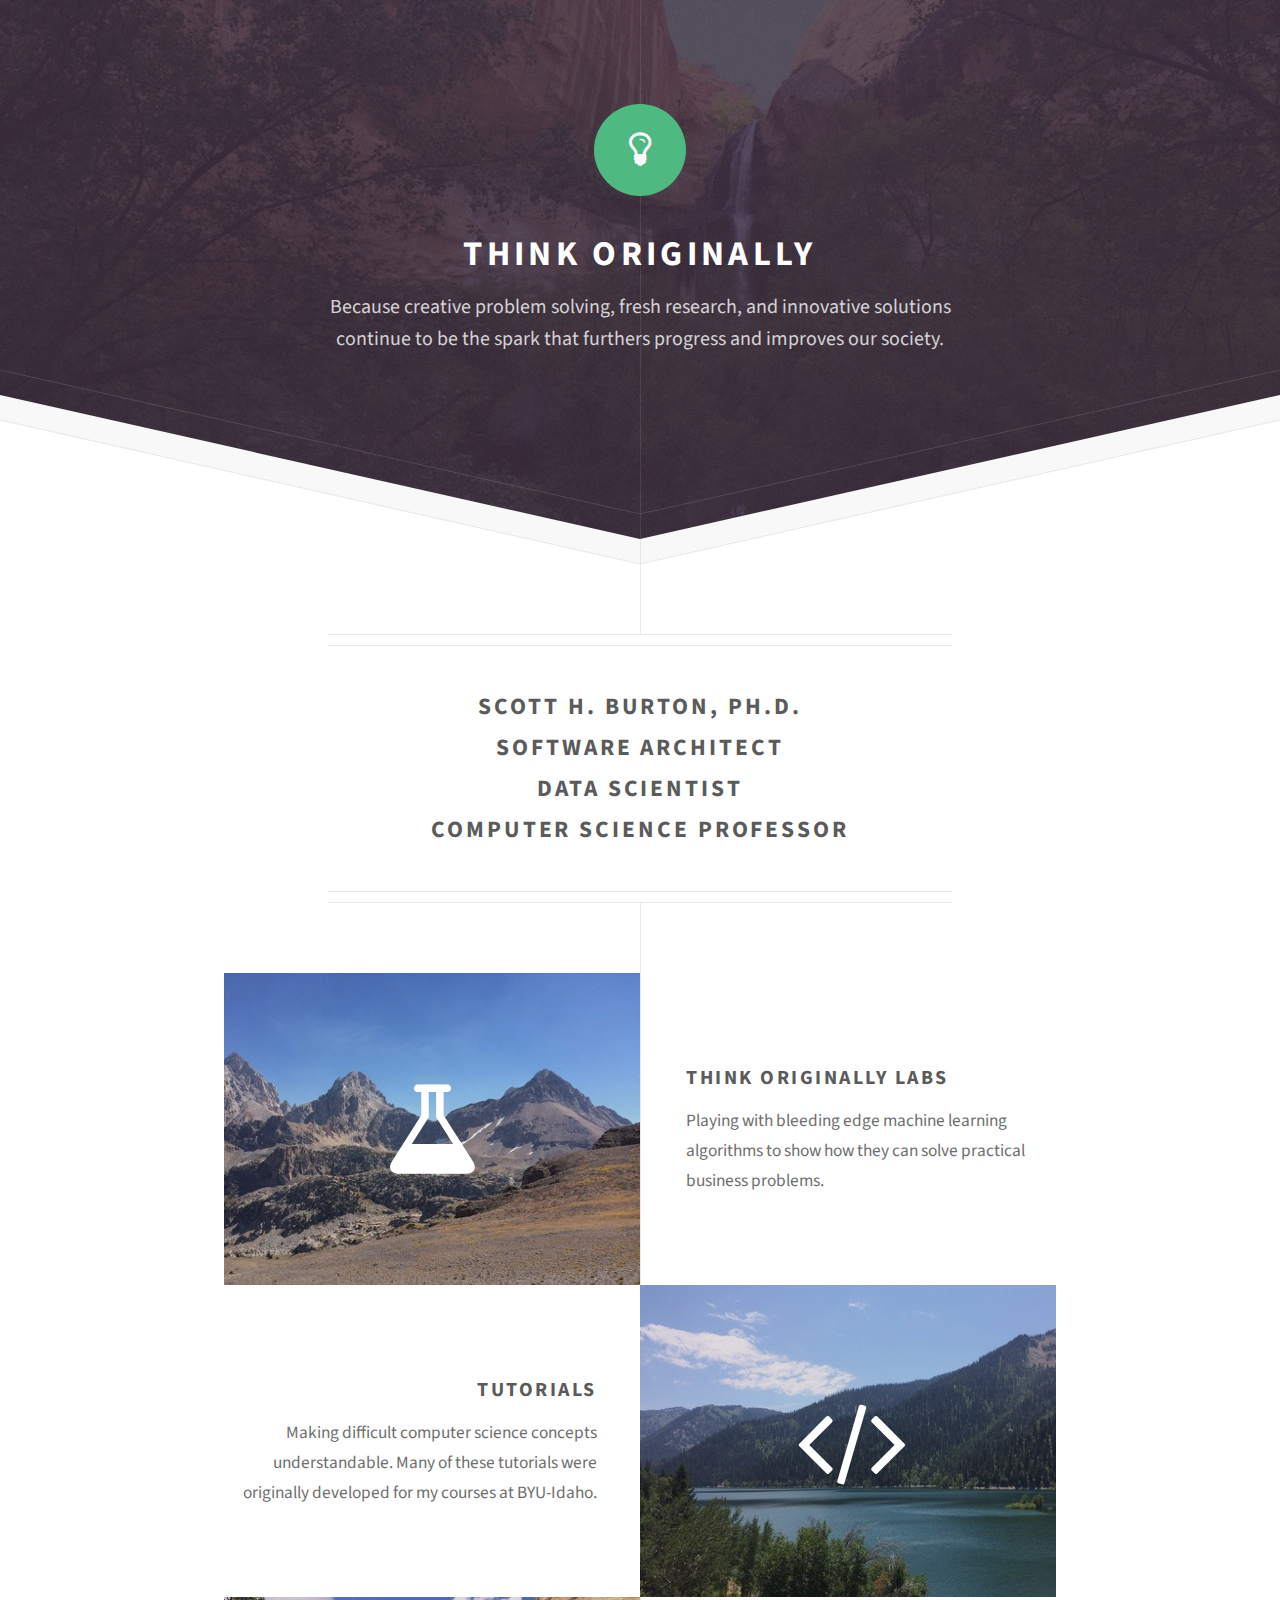
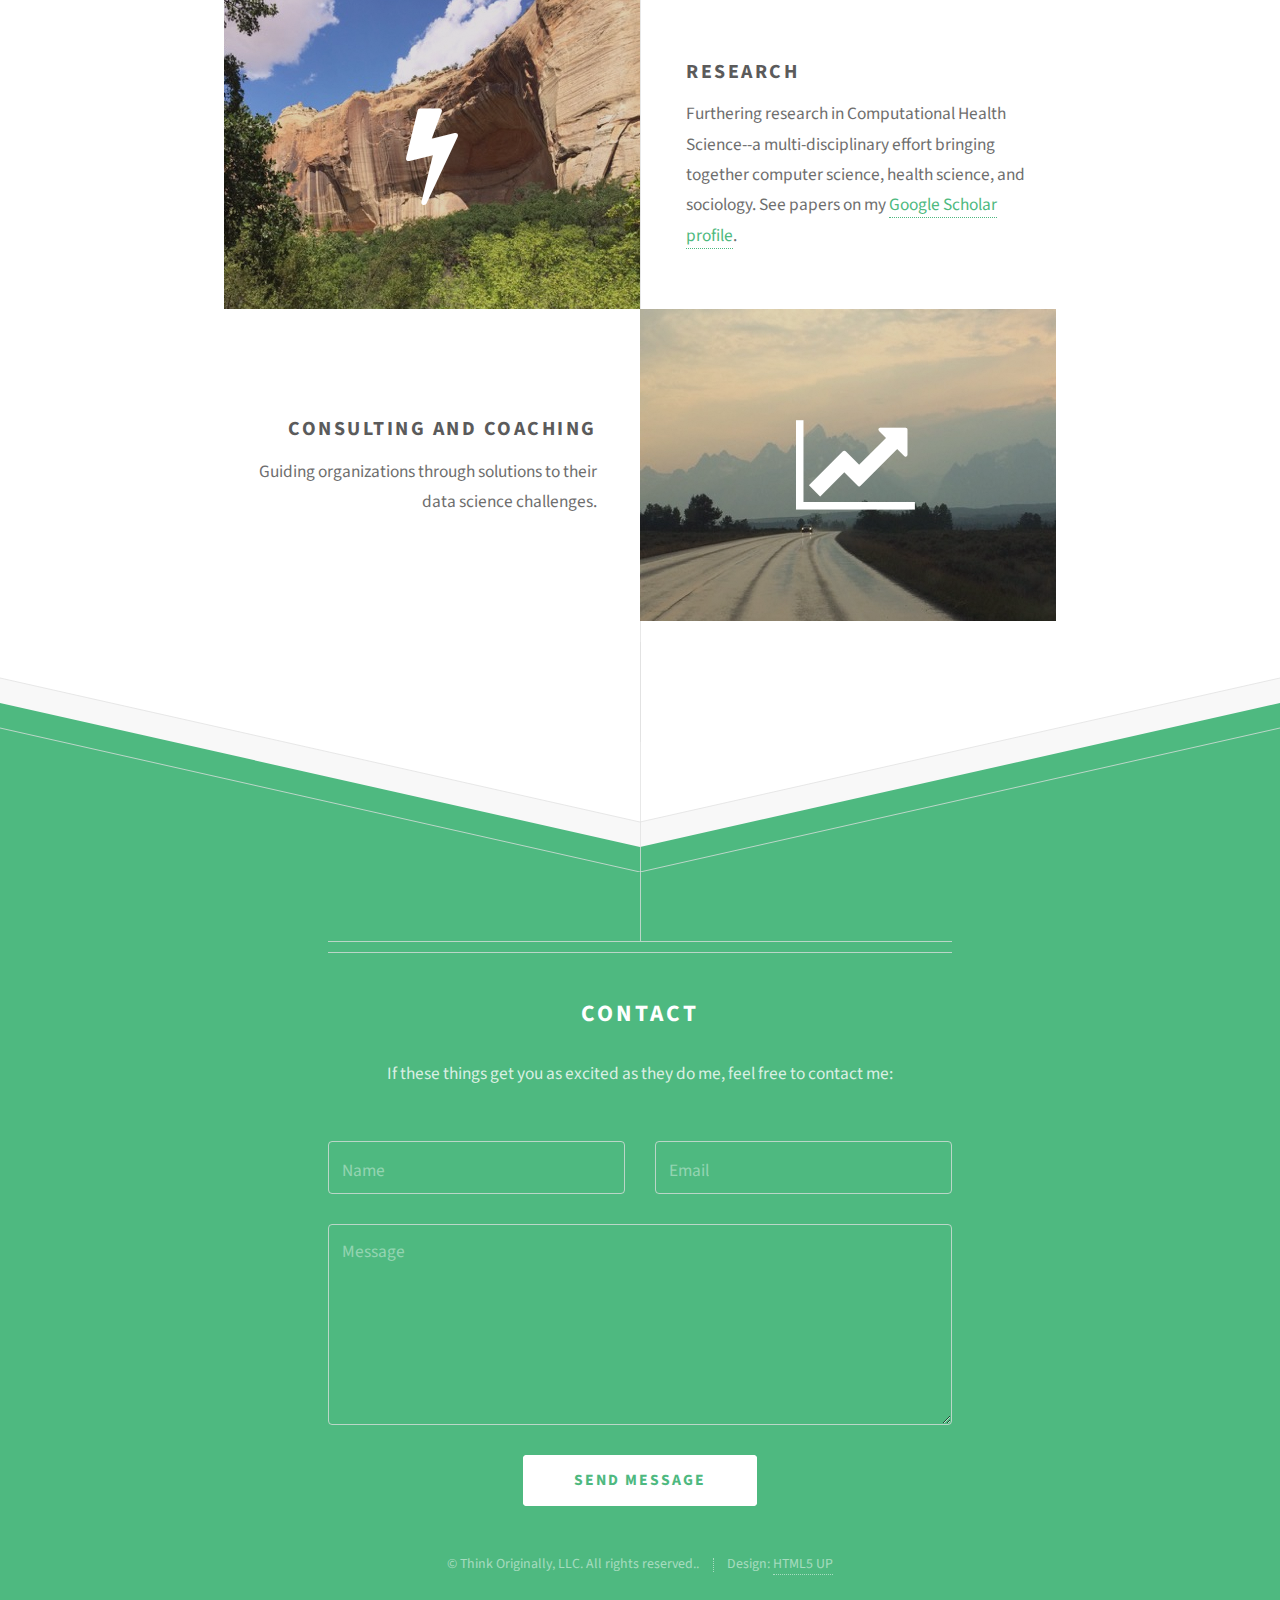
<file: index.html>
<!DOCTYPE HTML>
<!--
	Directive by HTML5 UP
	html5up.net | @ajlkn
	Free for personal and commercial use under the CCA 3.0 license (html5up.net/license)
-->
<html>
	<head>
		<title>Think Originally</title>
		<meta charset="utf-8" />
		<meta name="viewport" content="width=device-width, initial-scale=1" />
		<!--[if lte IE 8]><script src="assets/js/ie/html5shiv.js"></script><![endif]-->
		<link rel="stylesheet" href="assets/css/main.css" />
		<!--[if lte IE 8]><link rel="stylesheet" href="assets/css/ie8.css" /><![endif]-->
	</head>
	<body>

		<!-- Header -->
			<div id="header">
				<span class="logo icon fa-lightbulb-o"></span>
				<h1>Think Originally</h1>
				<p>Because creative problem solving, fresh research, and innovative solutions <br />continue to be the spark that furthers progress and improves our society.</p>
			</div>

		<!-- Main -->
			<div id="main">

				<header class="major container 75%">
					<h2>Scott H. Burton, Ph.D.
					<br />
					Software&nbsp;Architect
					<br />
					Data&nbsp;Scientist
					<br />
					Computer&nbsp;Science Professor
<!-- 					I used to write code for a living
					<br />
					Now I help others learn it
					<br />
					Oh, and I like data
 -->					</h2>
					<!--
					<p>Tellus erat mauris ipsum fermentum<br />
					etiam vivamus nunc nibh morbi.</p>
					-->
				</header>



				<div class="box alt container">
					<section class="feature left">
						<a class="image icon fa-flask"><img src="images/pic01.jpg" alt="" /></a>
						<div class="content">
							<h3>Think Originally Labs</h3>
							<p>Playing with bleeding edge machine learning algorithms to show how they can solve practical business problems.</p>
						</div>
					</section>
					<section class="feature right">
						<a class="image icon fa-code"><img src="images/pic02.jpg" alt="" /></a>
						<div class="content">
							<h3>Tutorials</h3>
							<p>Making difficult computer science concepts understandable. Many of these tutorials were originally developed for my courses at BYU-Idaho.</p>
						</div>
					</section>
					<section class="feature left">
						<a class="image icon fa-bolt"><img src="images/pic03.jpg" alt="" /></a>
						<div class="content">
							<h3>Research</h3>
							<p>Furthering research in Computational Health Science--a multi-disciplinary effort bringing together computer science, health science, and sociology. See papers on my <a href="https://scholar.google.com/citations?user=F49jjH4AAAAJ&hl=en" target="_blank">Google Scholar profile</a>.</p>
						</div>
					</section>
					<section class="feature right">
						<a class="image icon fa-line-chart"><img src="images/pic04.jpg" alt="" /></a>
						<div class="content">
							<h3>Consulting and Coaching</h3>
							<p>Guiding organizations through solutions to their data science challenges.</p>
						</div>
					</section>
				</div>


			</div>

		<!-- Footer -->
			<div id="footer">
				<div class="container 75%">

					<header class="major last">
						<h2>Contact</h2>
					</header>

					<p>If these things get you as excited as they do me, feel free to contact me:</p>
						<form method="post" action="https://formspree.io/sburton@thinkoriginally.com">
								<div class="row">
									<div class="6u 12u(mobilep)">
										<input type="text" name="name" placeholder="Name" />
									</div>
									<div class="6u 12u(mobilep)">
										<input type="email" name="email" placeholder="Email" />
									</div>
								</div>
								<div class="row">
									<div class="12u">
										<textarea name="message" placeholder="Message" rows="6"></textarea>
									</div>
								</div>
								<div class="row">
									<div class="12u">
										<ul class="actions">
											<li><input type="submit" value="Send Message" /></li>
										</ul>
									</div>
								</div>
							</form>
		



<!-- 					<ul class="icons">
						<li><a href="#" class="icon fa-twitter"><span class="label">Twitter</span></a></li>
						<li><a href="#" class="icon fa-facebook"><span class="label">Facebook</span></a></li>
						<li><a href="#" class="icon fa-instagram"><span class="label">Instagram</span></a></li>
						<li><a href="#" class="icon fa-github"><span class="label">Github</span></a></li>
						<li><a href="#" class="icon fa-dribbble"><span class="label">Dribbble</span></a></li>
					</ul>
 -->
					<ul class="copyright">
						<li>&copy; Think Originally, LLC. All rights reserved..</li><li>Design: <a href="http://html5up.net">HTML5 UP</a></li>
					</ul>

				</div>
			</div>

		<!-- Scripts -->
			<script src="assets/js/jquery.min.js"></script>
			<script src="assets/js/skel.min.js"></script>
			<script src="assets/js/util.js"></script>
			<!--[if lte IE 8]><script src="assets/js/ie/respond.min.js"></script><![endif]-->
			<script src="assets/js/main.js"></script>

	</body>
</html>
</file>
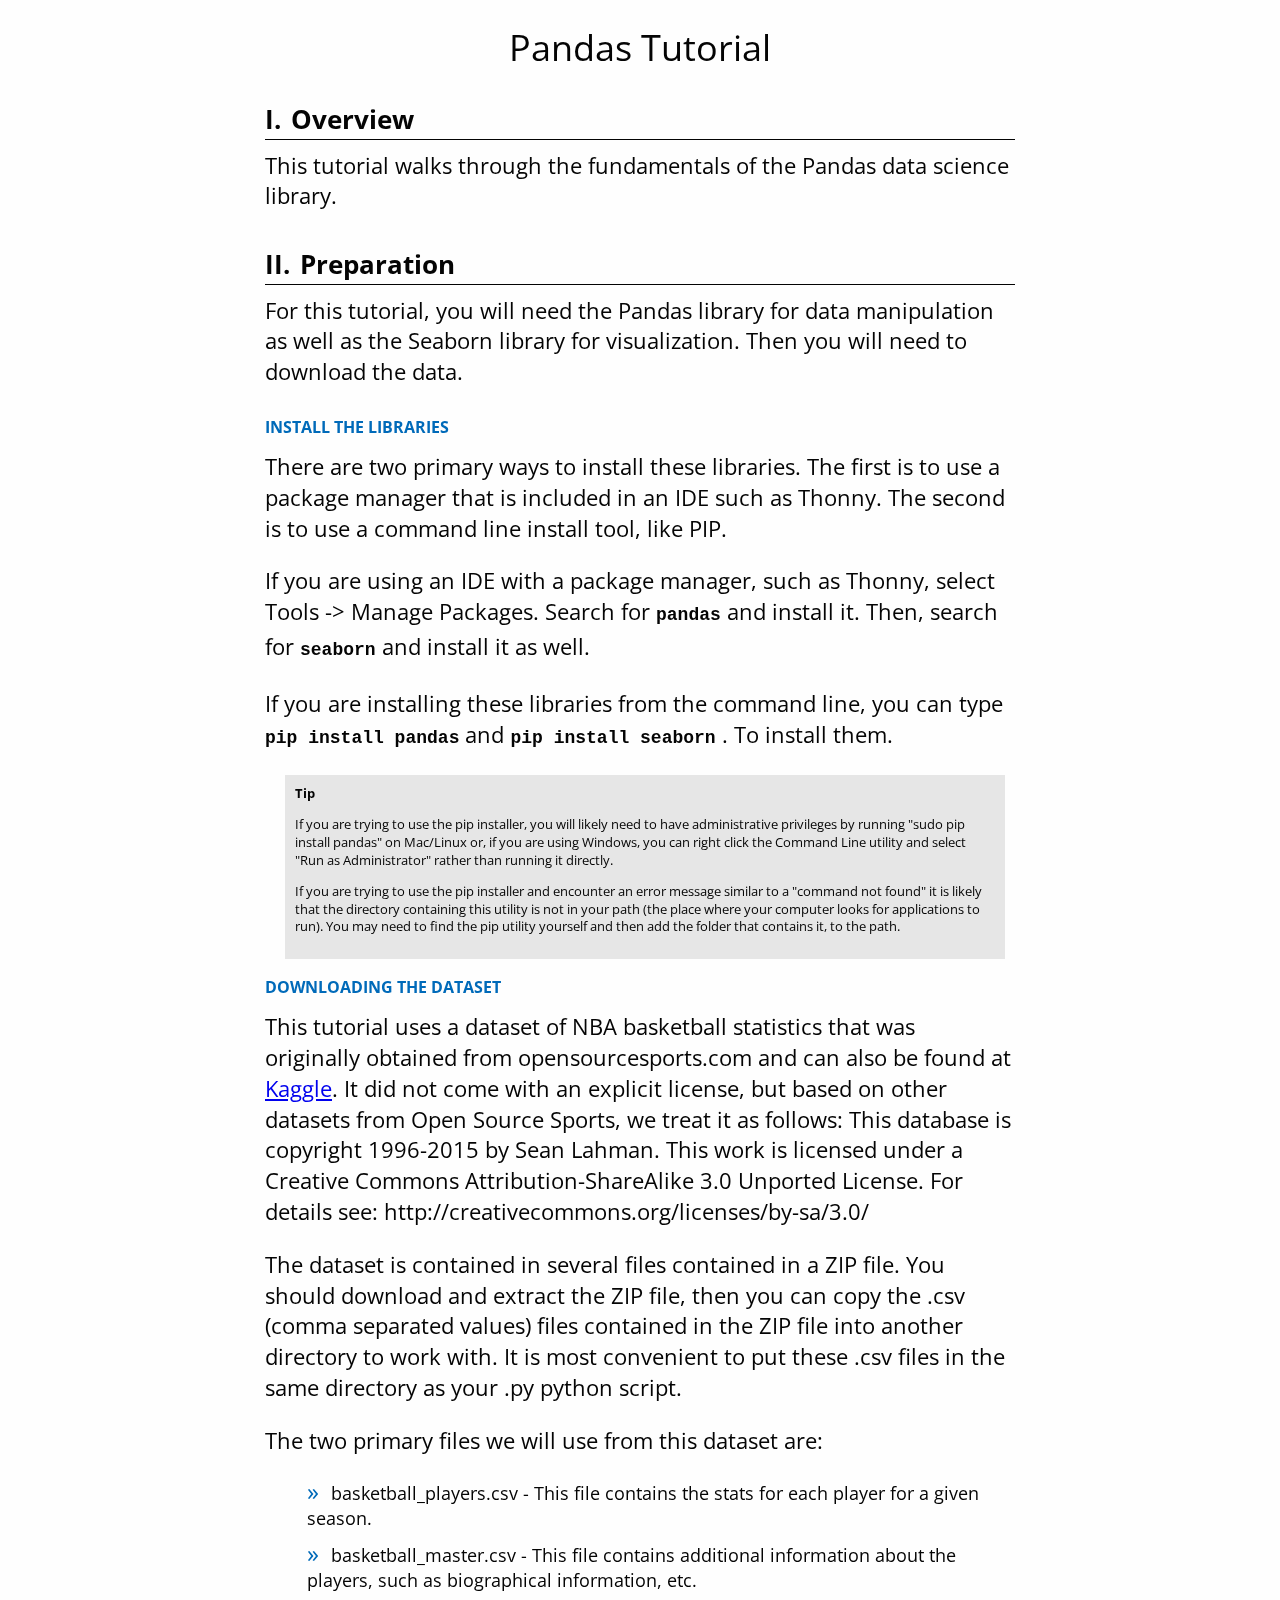
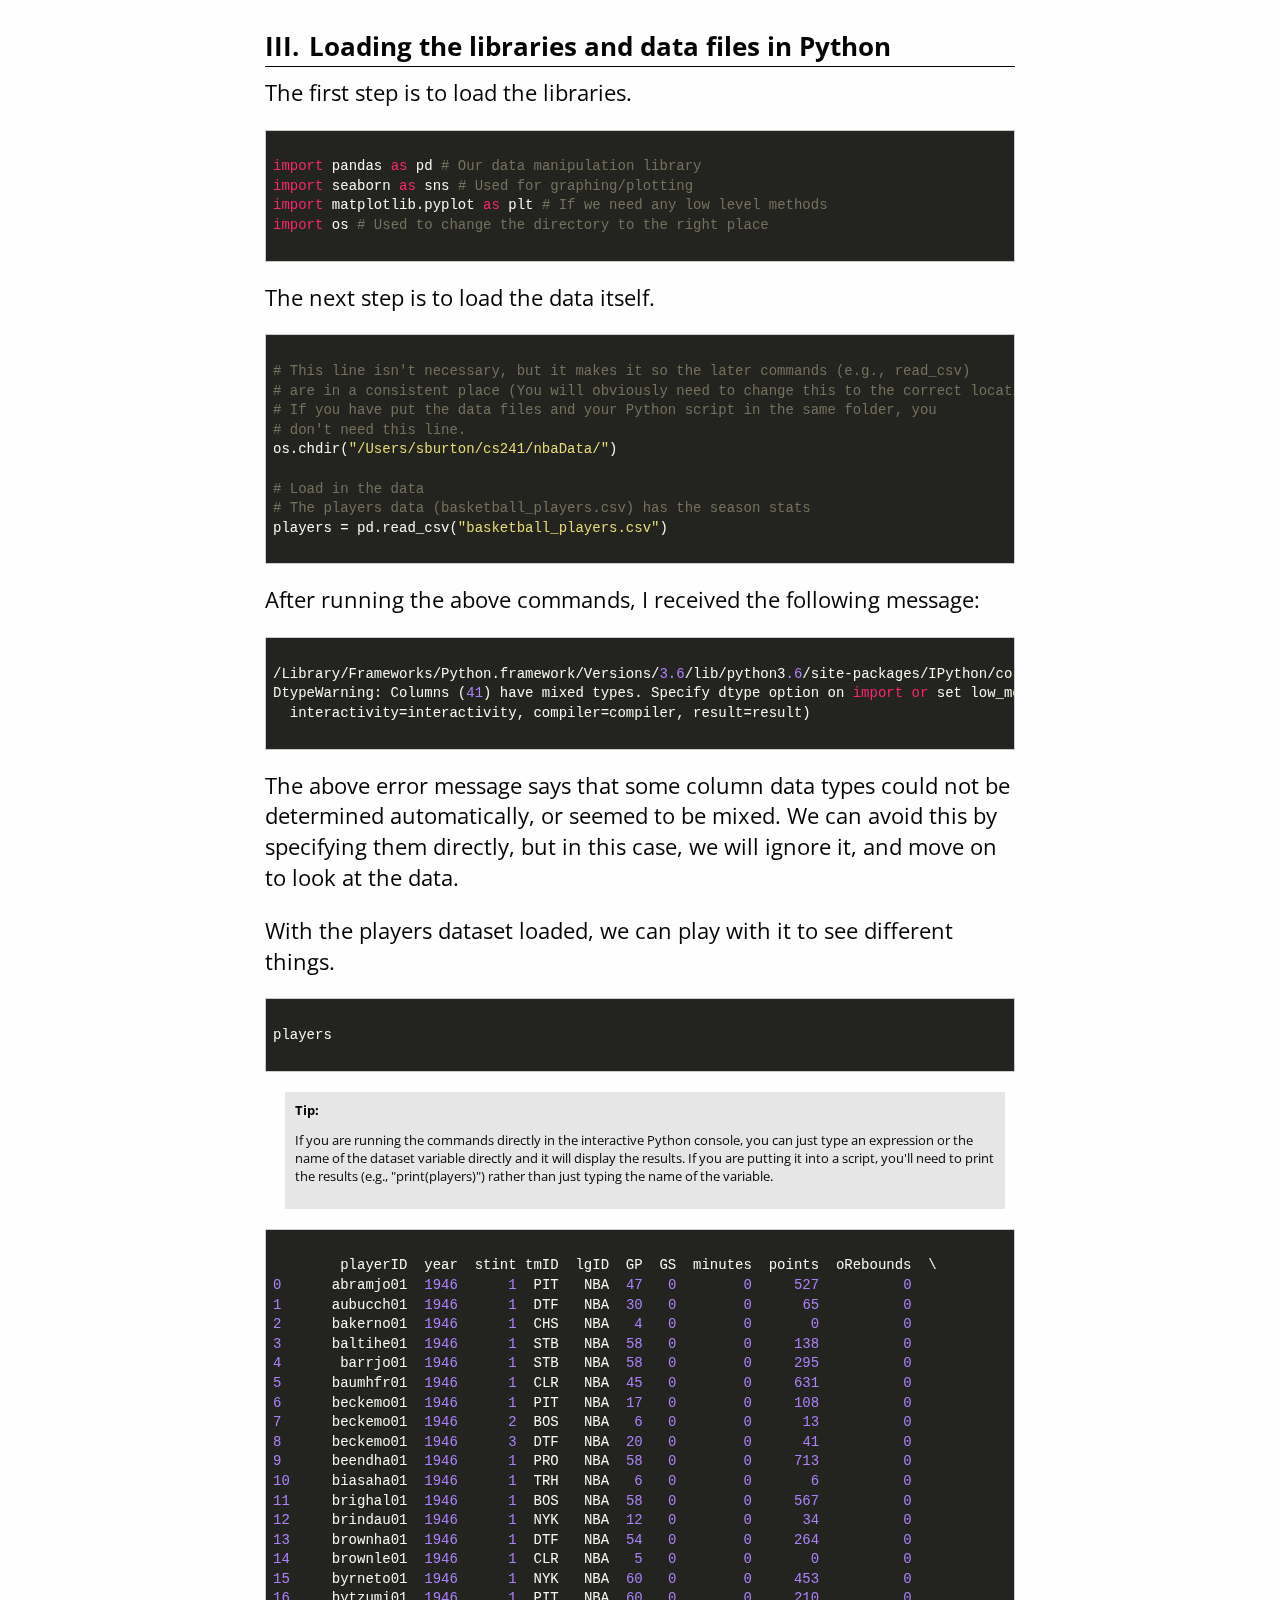
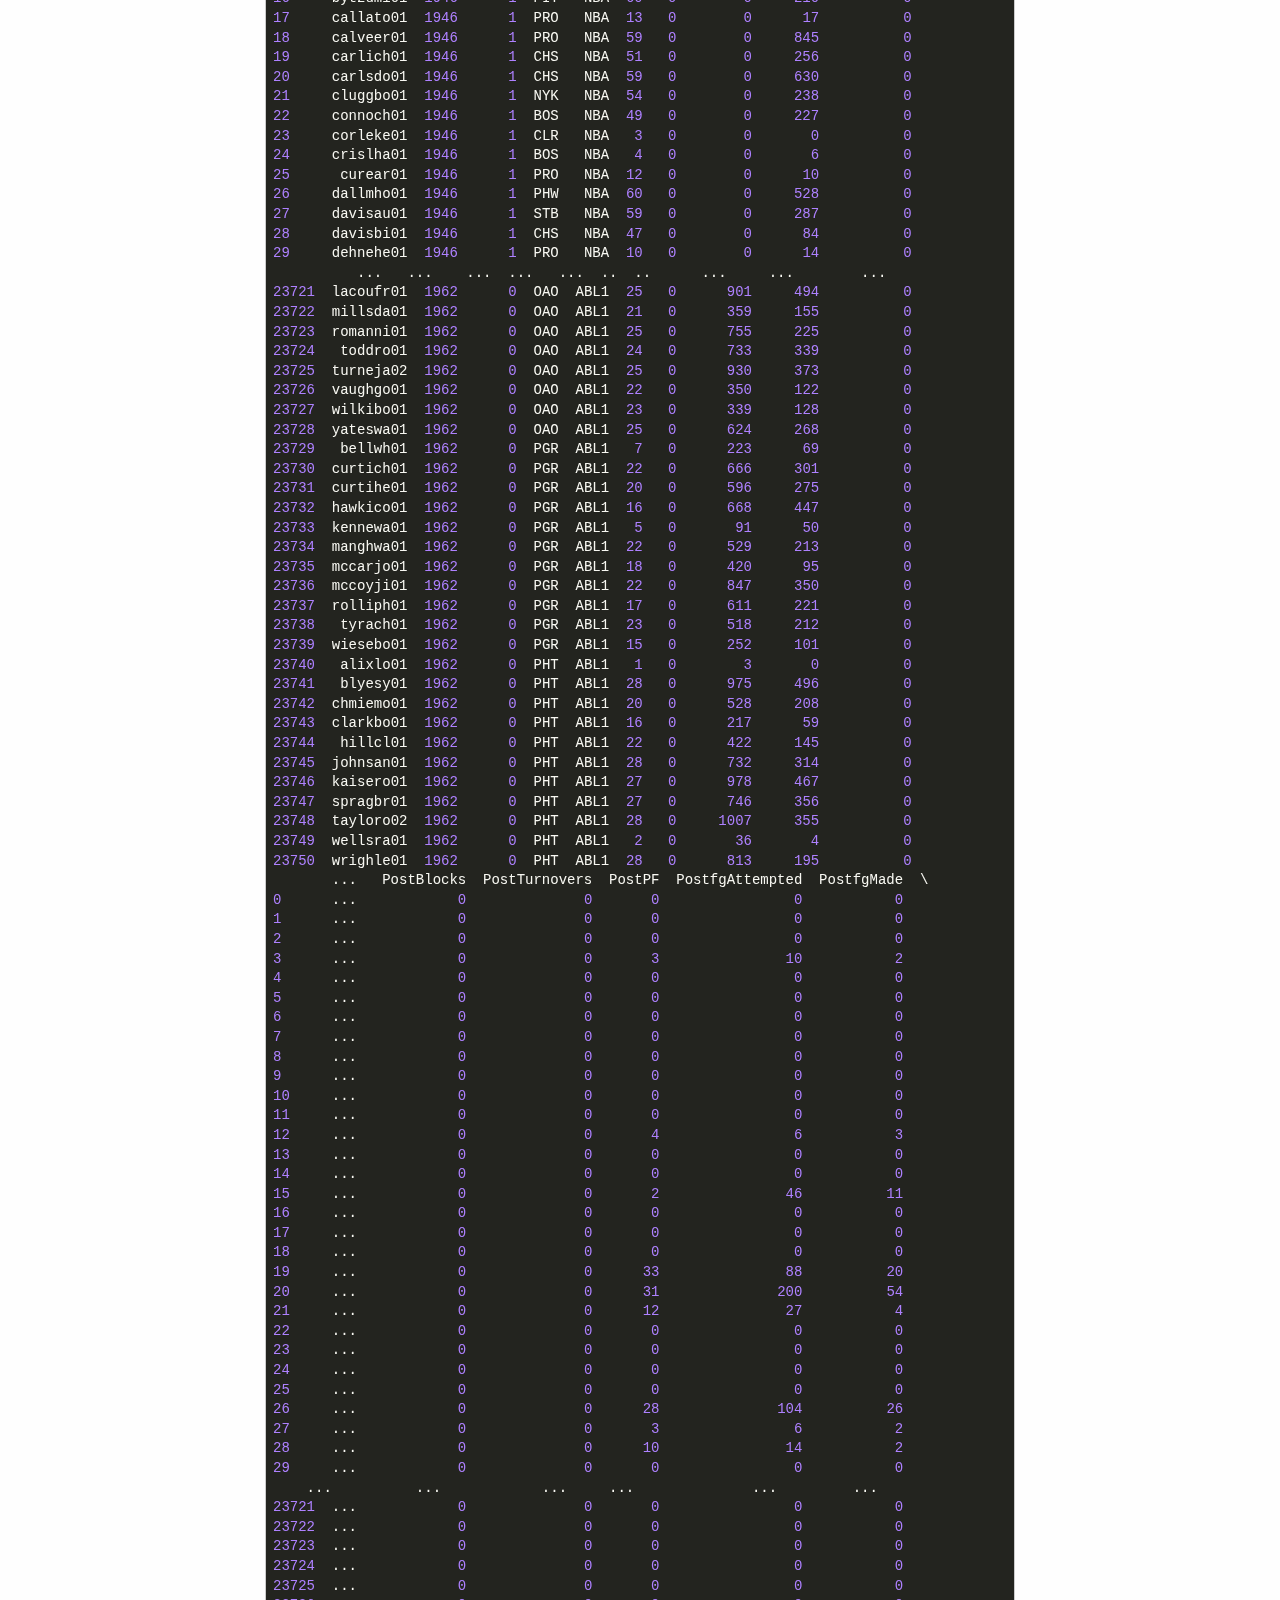
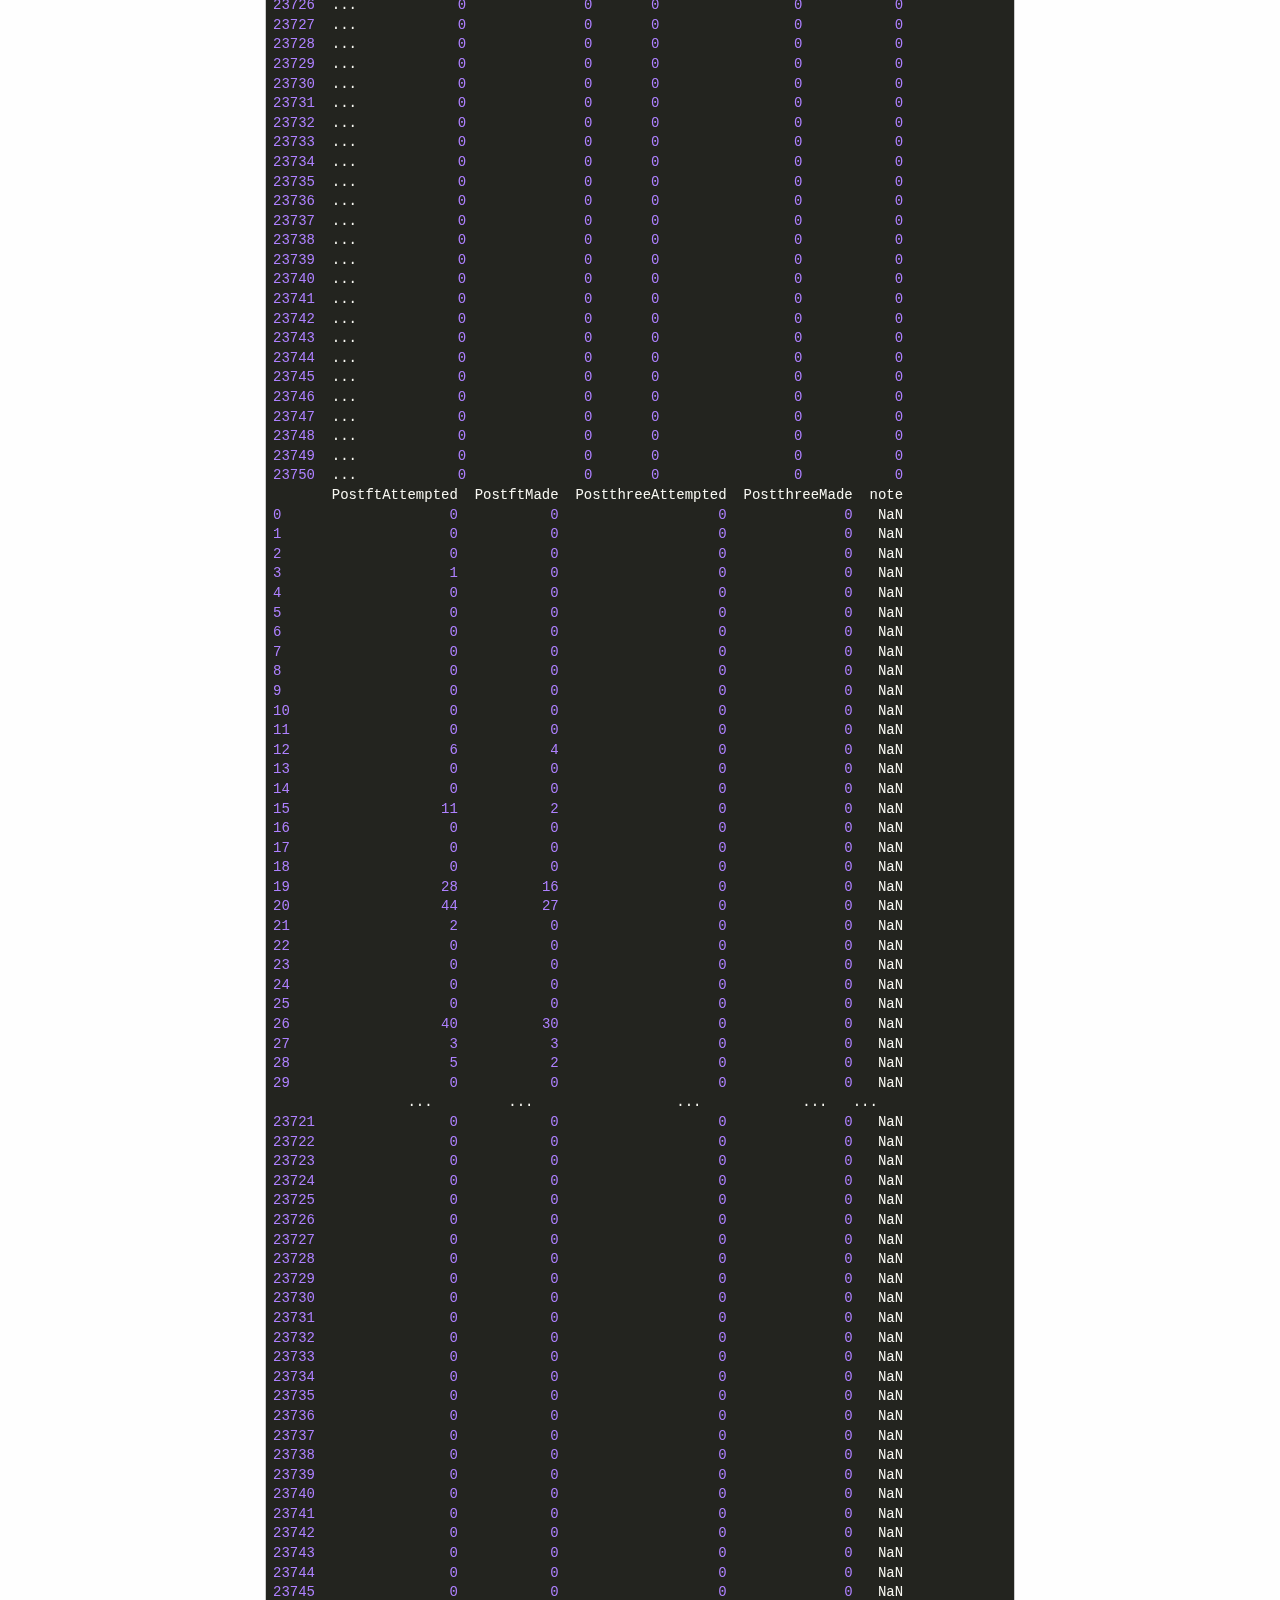
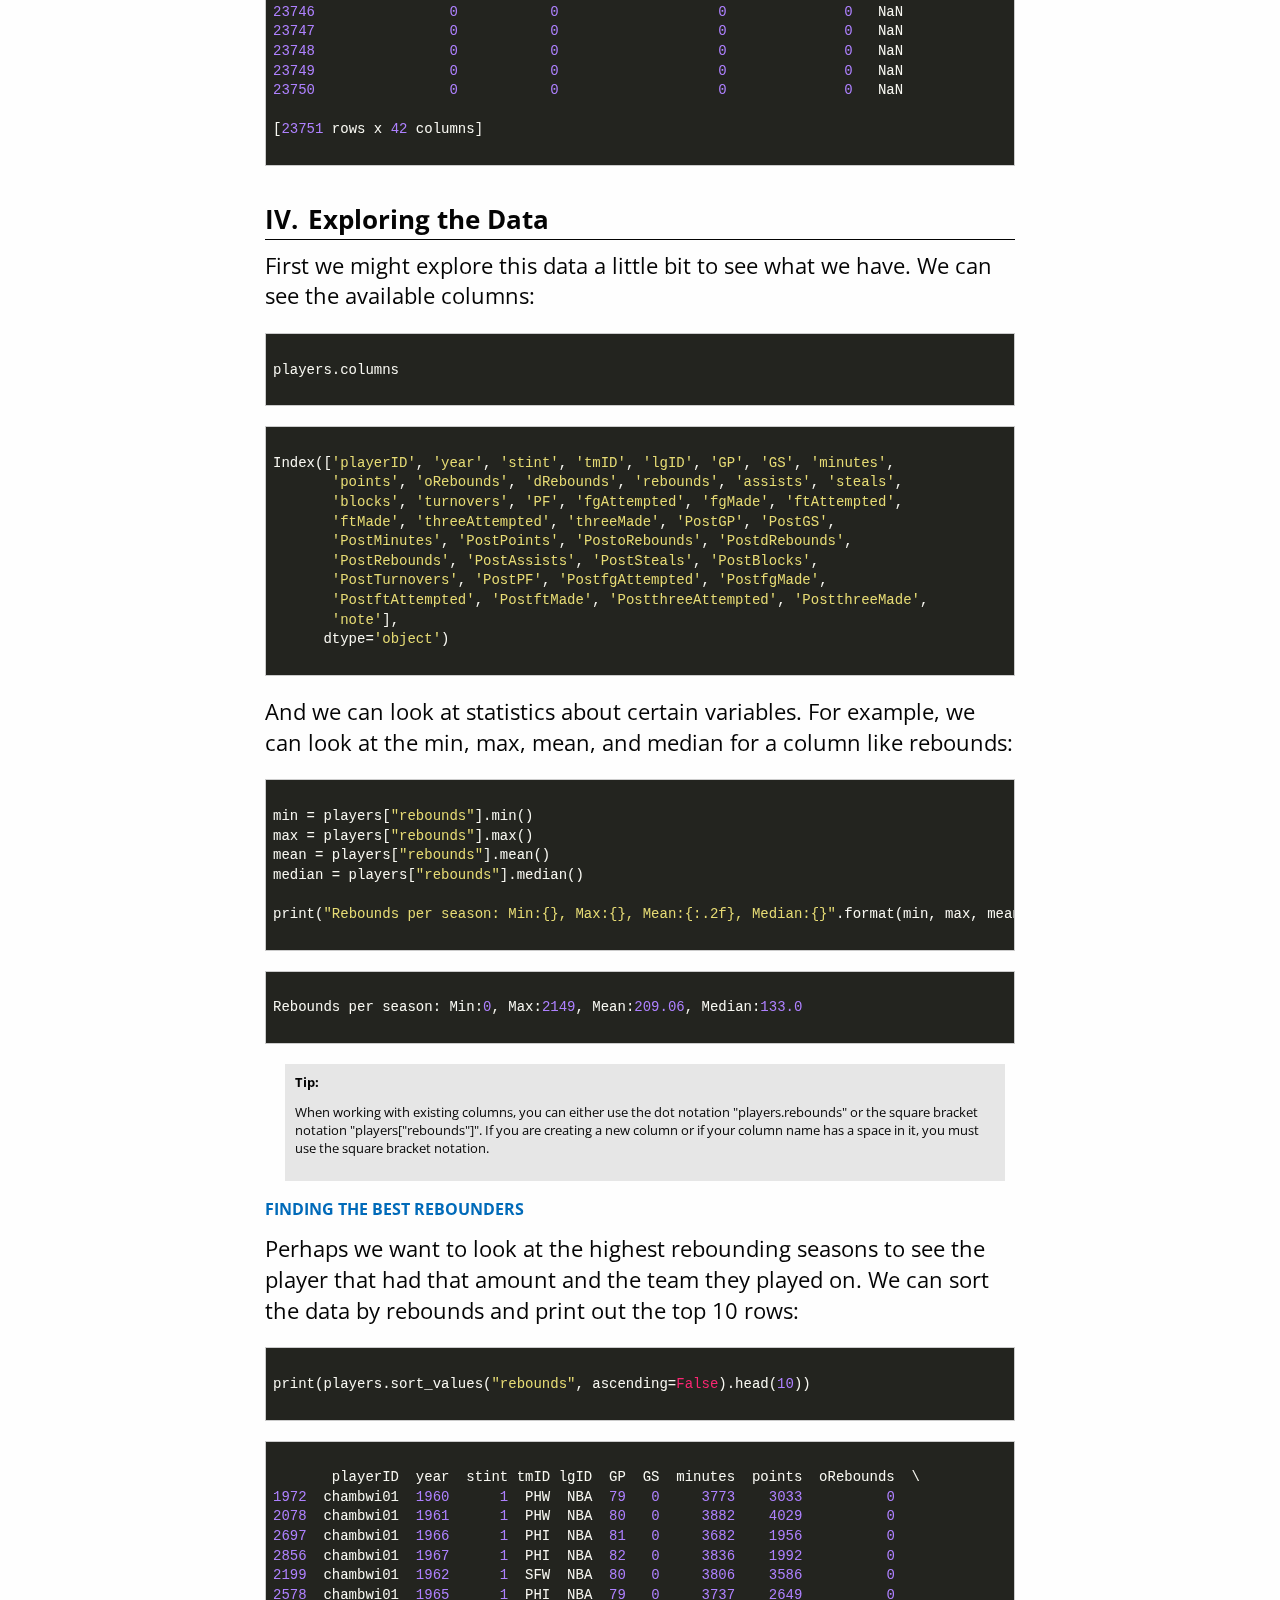
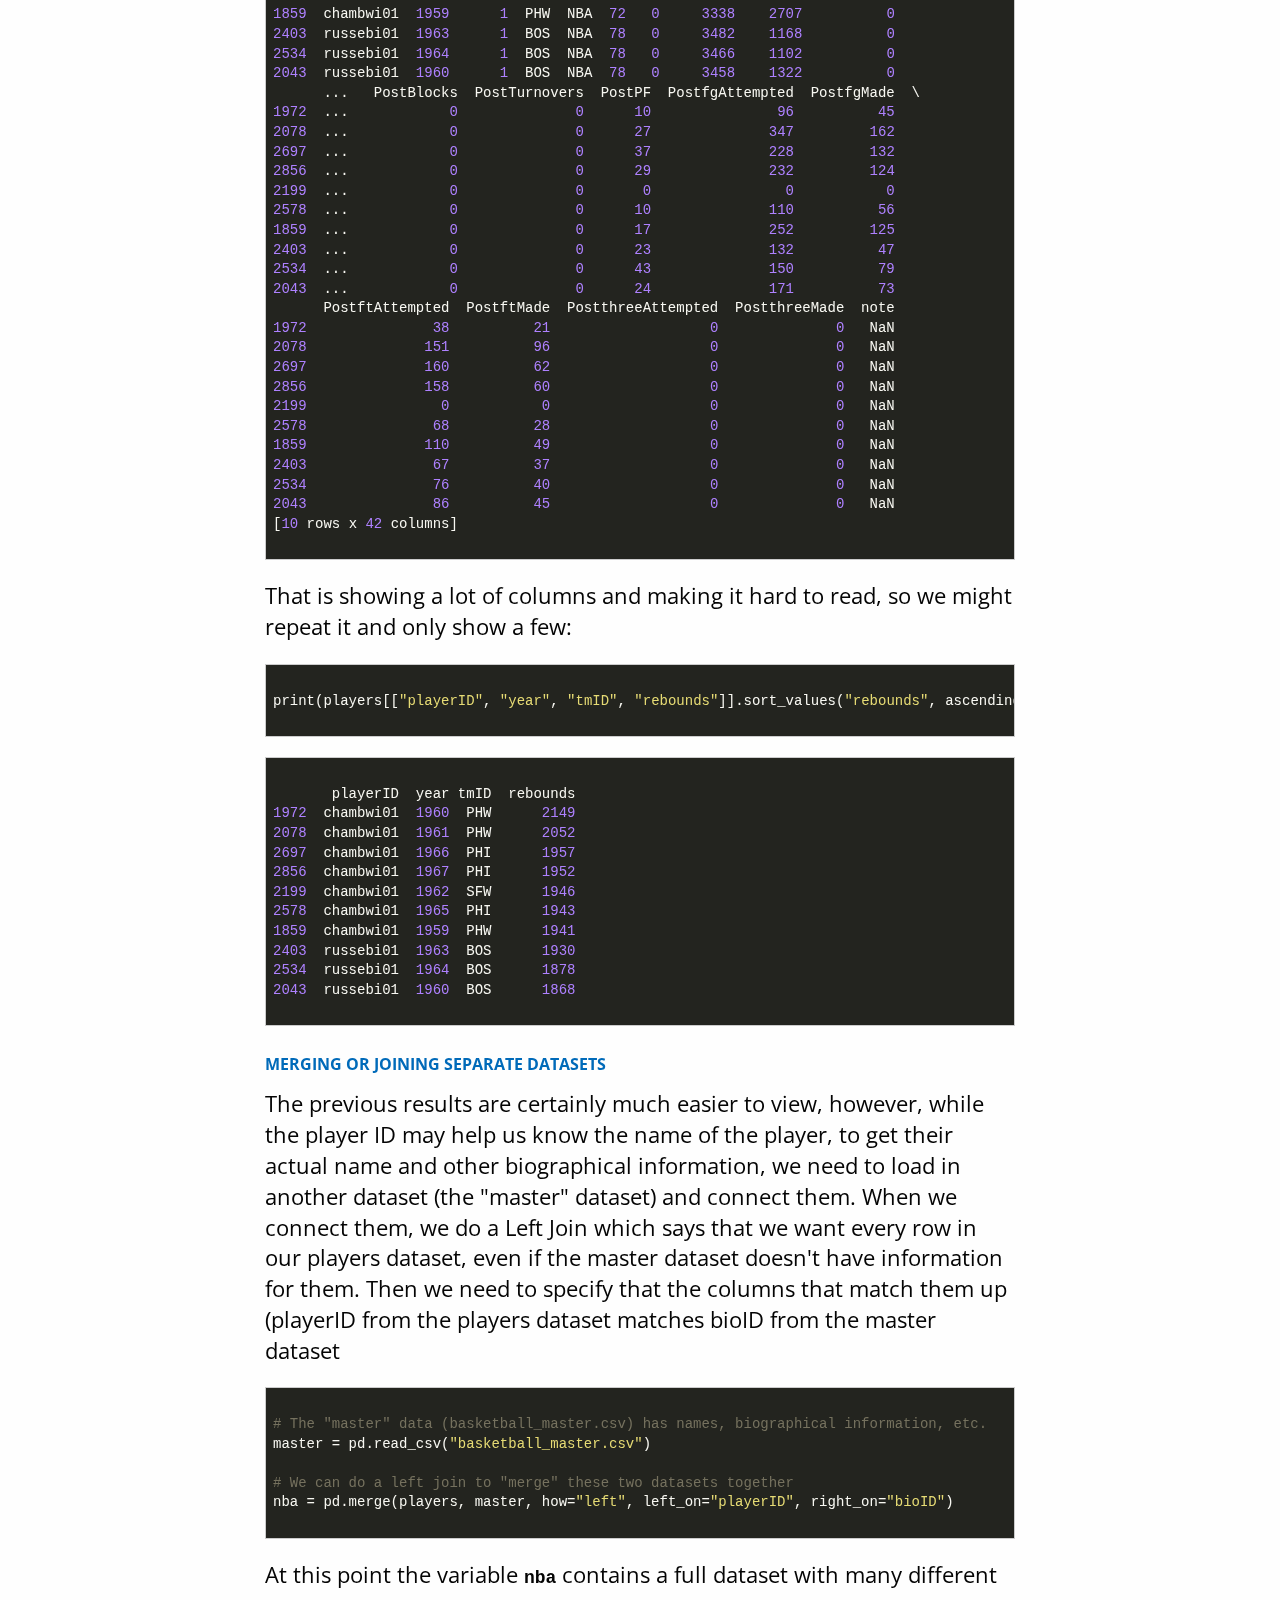
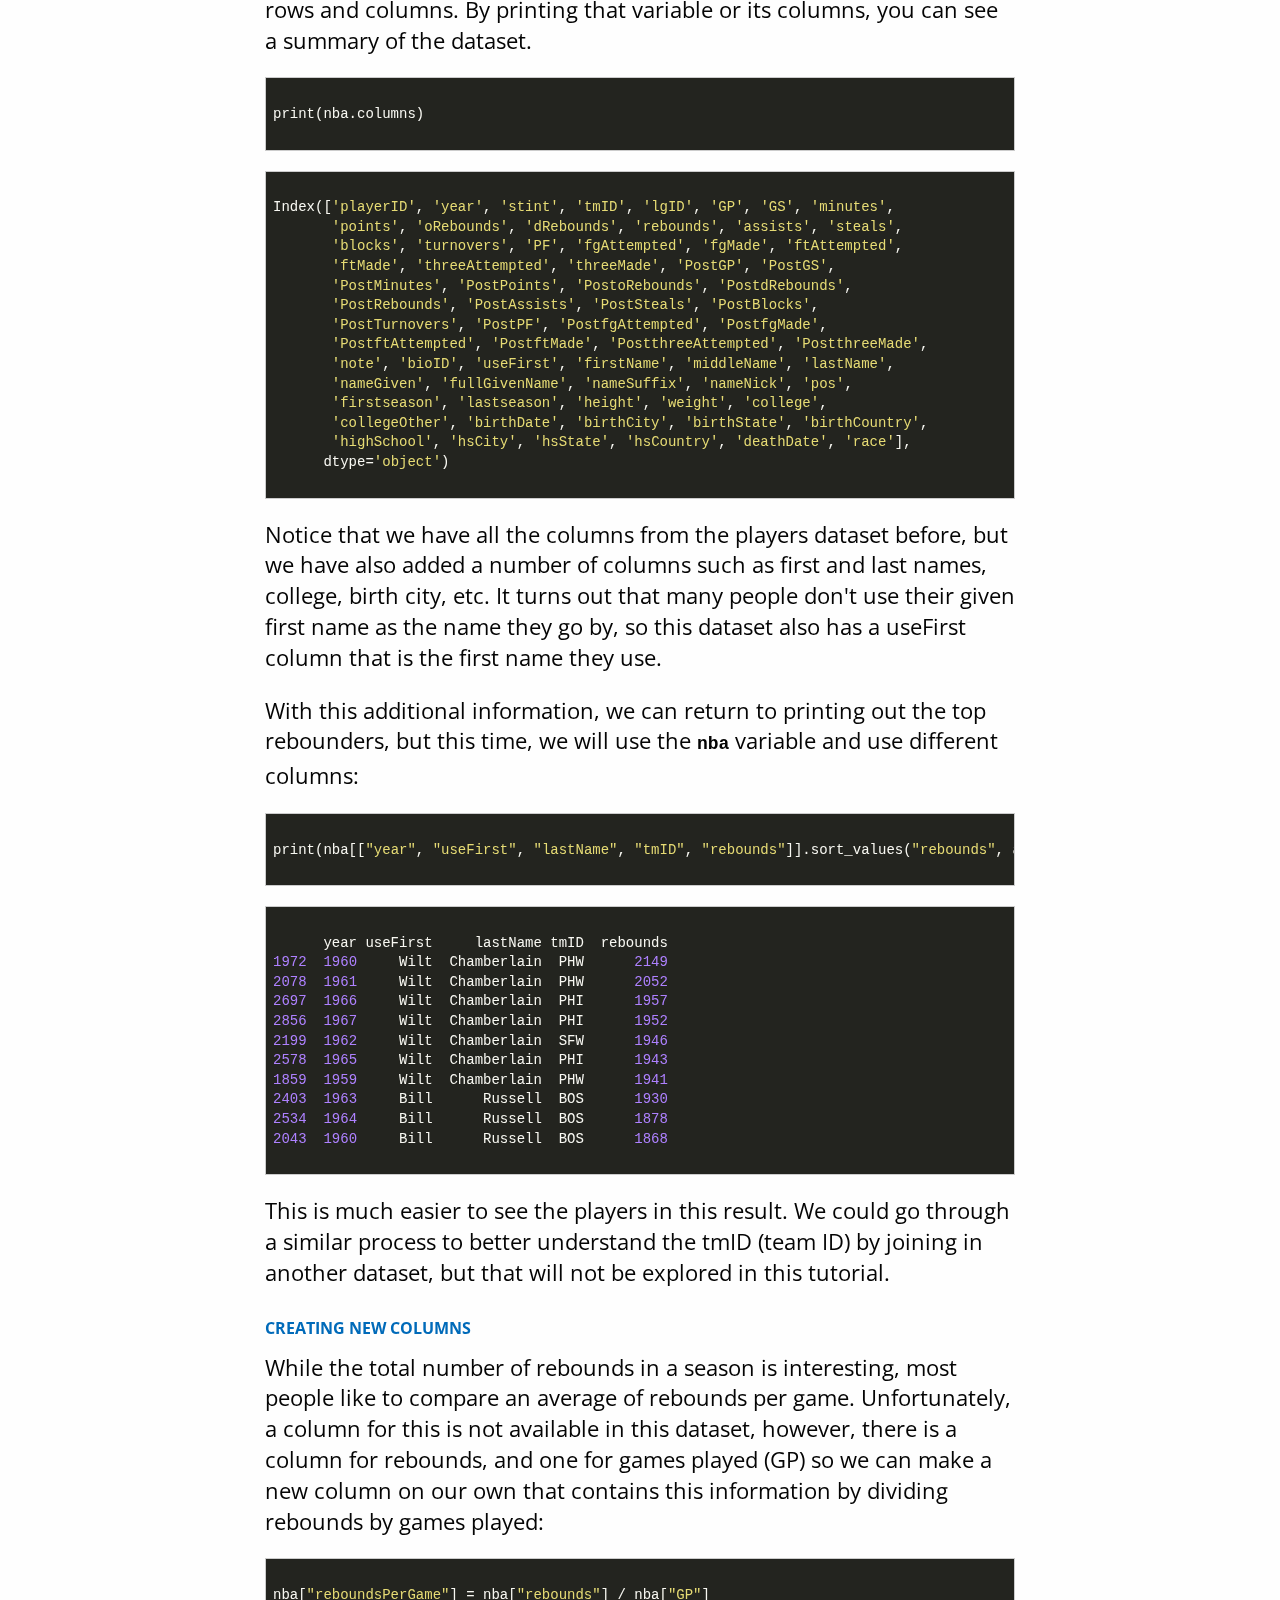
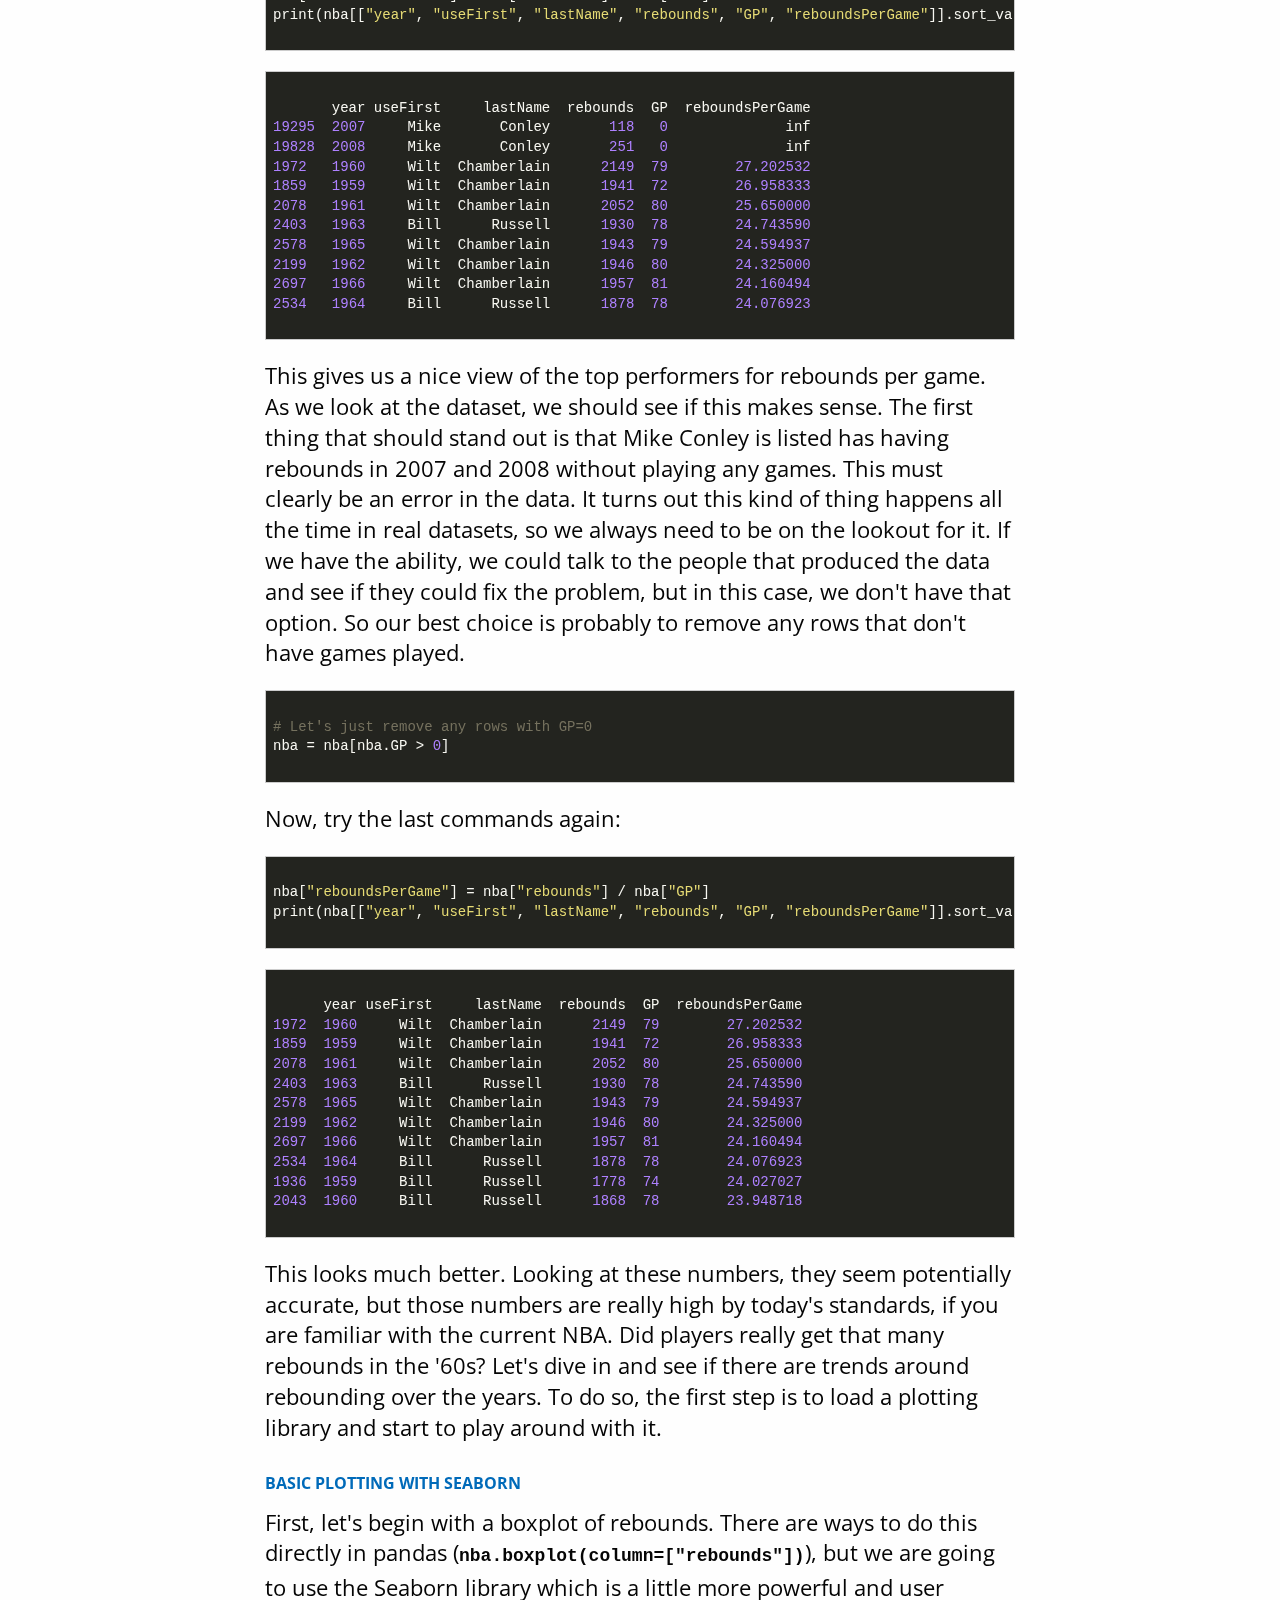
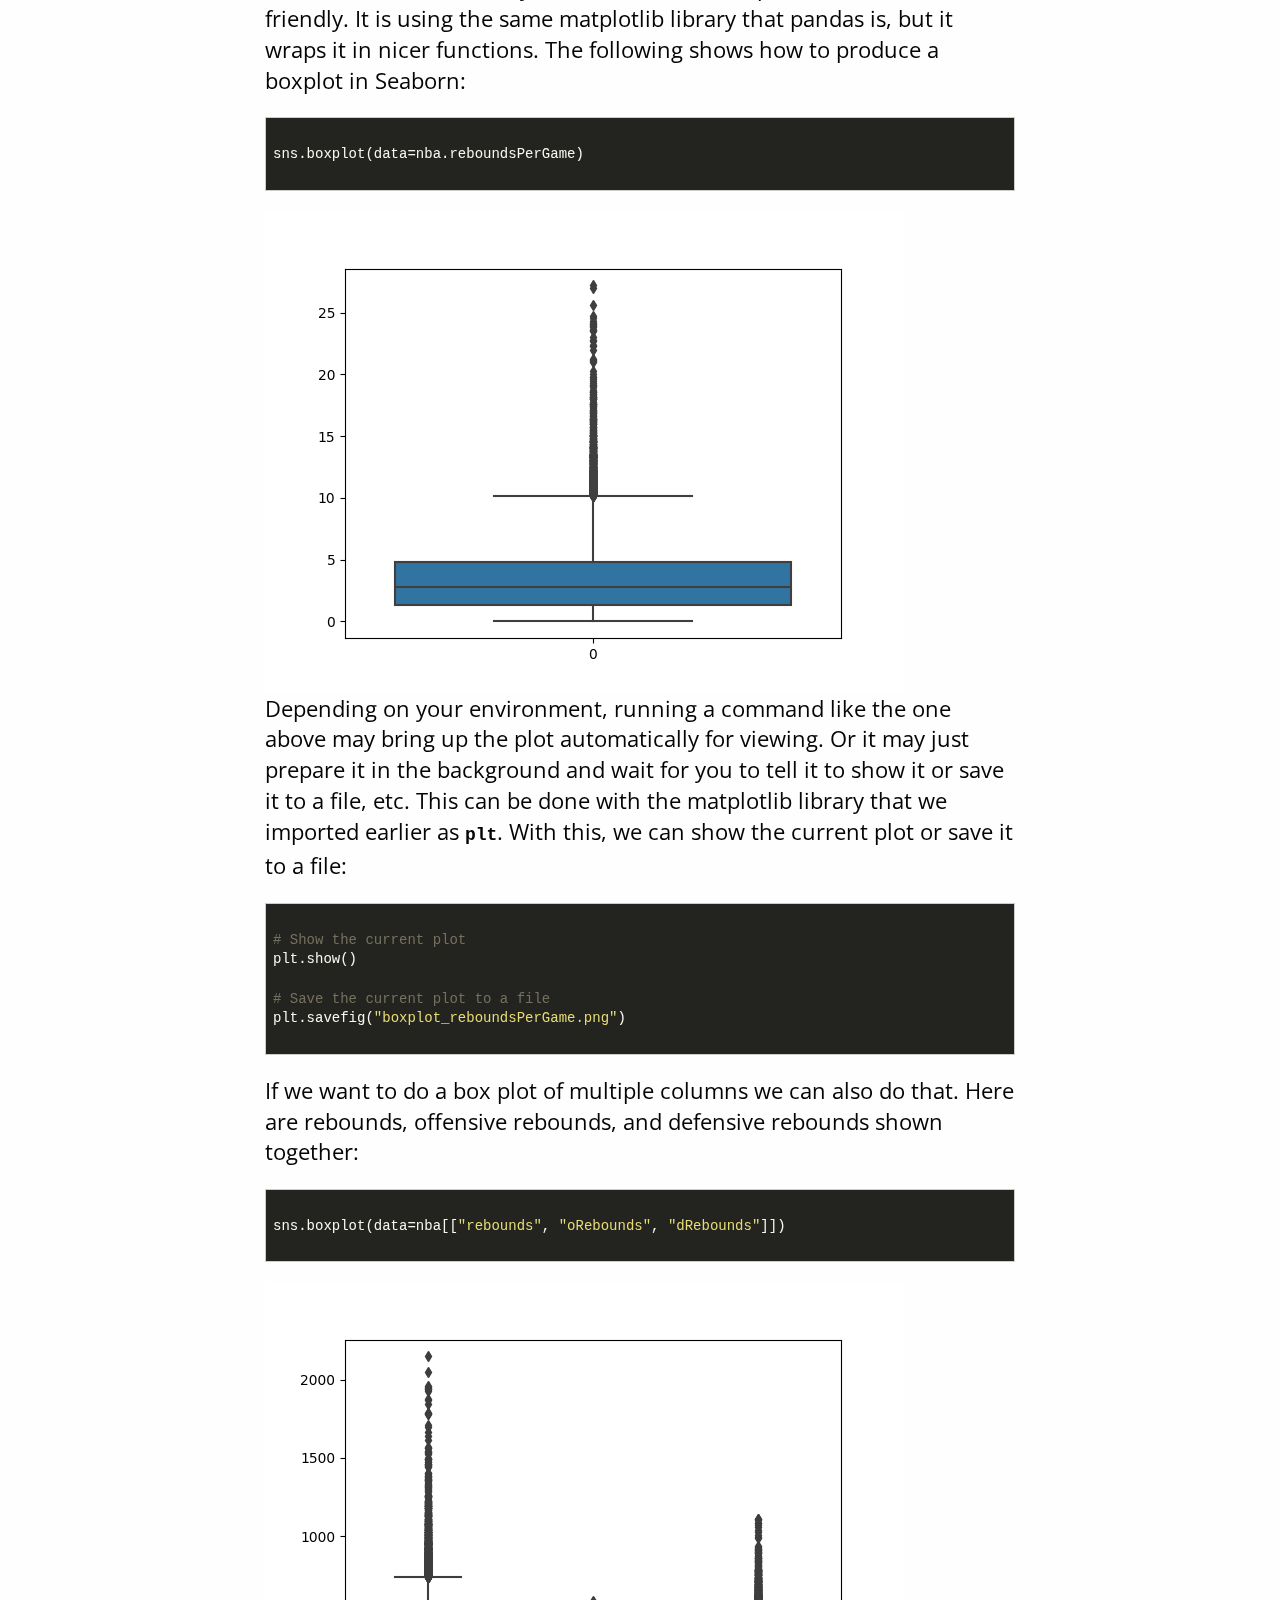
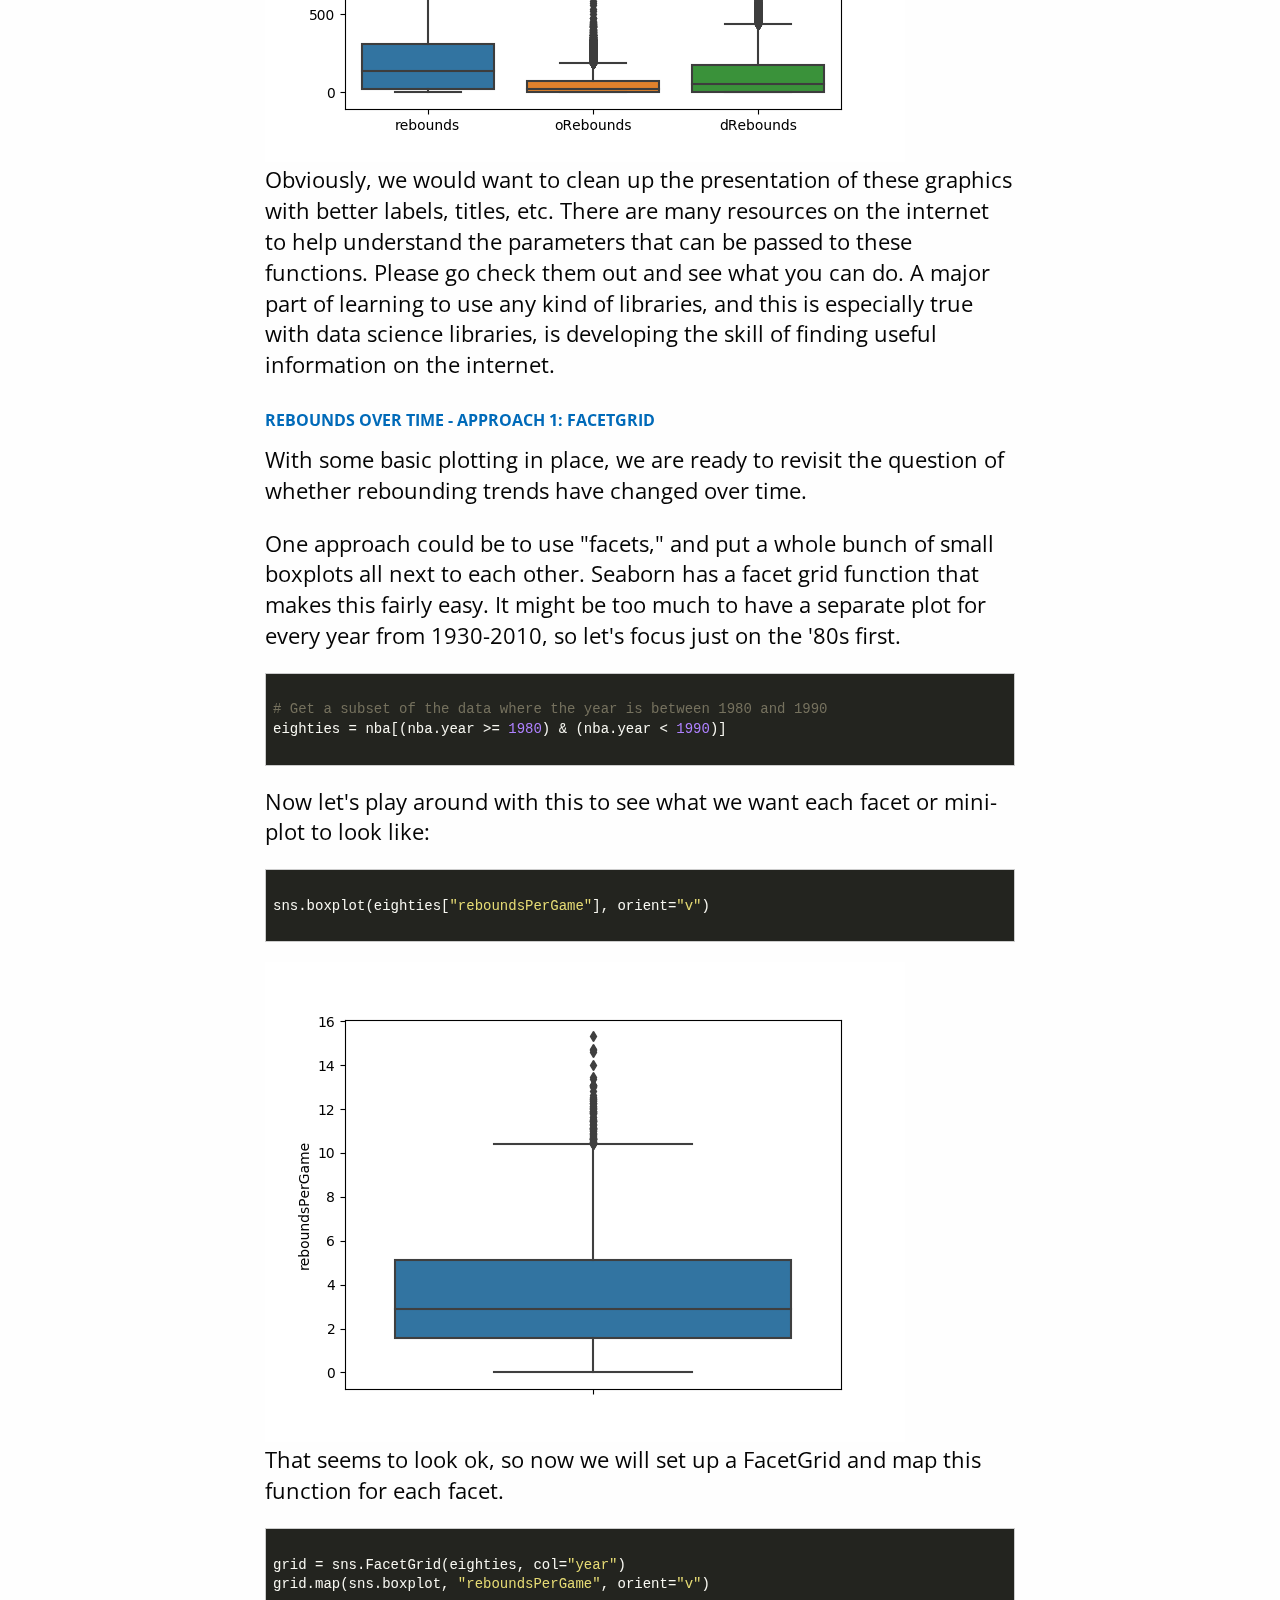
<file: tutorials/pandas-tutorial.html>
<!DOCTYPE html>
<html>

<head>
    <meta http-equiv="Content-Type" content="text/html; charset=utf-8">
    <title>CS 241 - Pandas Tutorial</title>
    <link rel="stylesheet" type="text/css" href="./css/style.css" />
</head>

<body>
    <article>
        <h2>Pandas Tutorial</h2>

        <h3>Overview</h3>
        <p>This tutorial walks through the fundamentals of the Pandas data science library.</p>

        <h3>Preparation</h3>
        <p>For this tutorial, you will need the Pandas library for data manipulation as well as the Seaborn library for visualization. Then you will need to download the data.</p>

        <h4>Install the Libraries</h4>
        <p>There are two primary ways to install these libraries. The first is to use a package manager that is included in an IDE such as Thonny. The second is to use a command line install tool, like PIP.</p>

        <p>If you are using an IDE with a package manager, such as Thonny, select Tools -> Manage Packages. Search for <code>pandas</code> and install it. Then, search for <code>seaborn</code> and install it as well.</p>

        <p>If you are installing these libraries from the command line, you can type <code>pip install pandas</code> and <code>pip install seaborn</code> . To install them.</p>

        <div class="tips">
            <p>Tip</p>
            <p>If you are trying to use the pip installer, you will likely need to have administrative privileges by running "sudo pip install pandas" on Mac/Linux or, if you are using Windows, you can right click the Command Line utility and select "Run as Administrator" rather than running it directly.</p>

            <p>If you are trying to use the pip installer and encounter an error message similar to a "command not found" it is likely that the directory containing this utility is not in your path (the place where your computer looks for applications to run). You may need to find the pip utility yourself and then add the folder that contains it, to the path.</p>
        </div>

        <h4>Downloading the Dataset</h4>
        <p>This tutorial uses a dataset of NBA basketball statistics that was originally obtained from opensourcesports.com and can also be found at <a href="https://www.kaggle.com/open-source-sports/mens-professional-basketball" target="_blank">Kaggle</a>. It did not come with an explicit license, but based on other datasets from Open Source Sports, we treat it as follows: This database is copyright 1996-2015 by Sean Lahman. This work is licensed under a Creative Commons Attribution-ShareAlike 3.0 Unported License. For details see: http://creativecommons.org/licenses/by-sa/3.0/</p>

        <p>The dataset is contained in several files contained in a ZIP file. You should download and extract the ZIP file, then you can copy the .csv (comma separated values) files contained in the ZIP file into another directory to work with. It is most convenient to put these .csv files in the same directory as your .py python script.</p>

        <p>The two primary files we will use from this dataset are:</p>
        <ul>
            <li><p>basketball_players.csv - This file contains the stats for each player for a given season.</p></li>
            <li><p>basketball_master.csv - This file contains additional information about the players, such as biographical information, etc.</p></li>
        </ul>

        <h3>Loading the libraries and data files in Python</h3>
        <p>The first step is to load the libraries.</p>

<pre><code class="python">
import pandas as pd # Our data manipulation library
import seaborn as sns # Used for graphing/plotting
import matplotlib.pyplot as plt # If we need any low level methods
import os # Used to change the directory to the right place
</code></pre>

        <p>The next step is to load the data itself.</p>

<pre><code class="python">
# This line isn't necessary, but it makes it so the later commands (e.g., read_csv)
# are in a consistent place (You will obviously need to change this to the correct location on _your_ computer.)
# If you have put the data files and your Python script in the same folder, you
# don't need this line.
os.chdir("/Users/sburton/cs241/nbaData/")

# Load in the data
# The players data (basketball_players.csv) has the season stats
players = pd.read_csv("basketball_players.csv")
</code></pre>

<p>After running the above commands, I received the following message:</p>

<pre><code class="python">
/Library/Frameworks/Python.framework/Versions/3.6/lib/python3.6/site-packages/IPython/core/interactiveshell.py:2705:
DtypeWarning: Columns (41) have mixed types. Specify dtype option on import or set low_memory=False.
  interactivity=interactivity, compiler=compiler, result=result)
</code></pre>

<p>The above error message says that some column data types could not be determined automatically, or seemed to be mixed. We can avoid this by specifying them directly, but in this case, we will ignore it, and move on to look at the data.</p>

<p>With the players dataset loaded, we can play with it to see different things.</p>

<pre><code class="python">
players
</code></pre>

        <div class="tips">
            <p>Tip:</p>
            <p>If you are running the commands directly in the interactive Python console, you can just type an expression or the name of the dataset variable directly and it will display the results. If you are putting it into a script, you'll need to print the results (e.g., "print(players)") rather than just typing the name of the variable.</p>
        </div>


<pre><code class="python">
        playerID  year  stint tmID  lgID  GP  GS  minutes  points  oRebounds  \
0      abramjo01  1946      1  PIT   NBA  47   0        0     527          0   
1      aubucch01  1946      1  DTF   NBA  30   0        0      65          0   
2      bakerno01  1946      1  CHS   NBA   4   0        0       0          0   
3      baltihe01  1946      1  STB   NBA  58   0        0     138          0   
4       barrjo01  1946      1  STB   NBA  58   0        0     295          0   
5      baumhfr01  1946      1  CLR   NBA  45   0        0     631          0   
6      beckemo01  1946      1  PIT   NBA  17   0        0     108          0   
7      beckemo01  1946      2  BOS   NBA   6   0        0      13          0   
8      beckemo01  1946      3  DTF   NBA  20   0        0      41          0   
9      beendha01  1946      1  PRO   NBA  58   0        0     713          0   
10     biasaha01  1946      1  TRH   NBA   6   0        0       6          0   
11     brighal01  1946      1  BOS   NBA  58   0        0     567          0   
12     brindau01  1946      1  NYK   NBA  12   0        0      34          0   
13     brownha01  1946      1  DTF   NBA  54   0        0     264          0   
14     brownle01  1946      1  CLR   NBA   5   0        0       0          0   
15     byrneto01  1946      1  NYK   NBA  60   0        0     453          0   
16     bytzumi01  1946      1  PIT   NBA  60   0        0     210          0   
17     callato01  1946      1  PRO   NBA  13   0        0      17          0   
18     calveer01  1946      1  PRO   NBA  59   0        0     845          0   
19     carlich01  1946      1  CHS   NBA  51   0        0     256          0   
20     carlsdo01  1946      1  CHS   NBA  59   0        0     630          0   
21     cluggbo01  1946      1  NYK   NBA  54   0        0     238          0   
22     connoch01  1946      1  BOS   NBA  49   0        0     227          0   
23     corleke01  1946      1  CLR   NBA   3   0        0       0          0   
24     crislha01  1946      1  BOS   NBA   4   0        0       6          0   
25      curear01  1946      1  PRO   NBA  12   0        0      10          0   
26     dallmho01  1946      1  PHW   NBA  60   0        0     528          0   
27     davisau01  1946      1  STB   NBA  59   0        0     287          0   
28     davisbi01  1946      1  CHS   NBA  47   0        0      84          0   
29     dehnehe01  1946      1  PRO   NBA  10   0        0      14          0   
          ...   ...    ...  ...   ...  ..  ..      ...     ...        ...   
23721  lacoufr01  1962      0  OAO  ABL1  25   0      901     494          0   
23722  millsda01  1962      0  OAO  ABL1  21   0      359     155          0   
23723  romanni01  1962      0  OAO  ABL1  25   0      755     225          0   
23724   toddro01  1962      0  OAO  ABL1  24   0      733     339          0   
23725  turneja02  1962      0  OAO  ABL1  25   0      930     373          0   
23726  vaughgo01  1962      0  OAO  ABL1  22   0      350     122          0   
23727  wilkibo01  1962      0  OAO  ABL1  23   0      339     128          0   
23728  yateswa01  1962      0  OAO  ABL1  25   0      624     268          0   
23729   bellwh01  1962      0  PGR  ABL1   7   0      223      69          0   
23730  curtich01  1962      0  PGR  ABL1  22   0      666     301          0   
23731  curtihe01  1962      0  PGR  ABL1  20   0      596     275          0   
23732  hawkico01  1962      0  PGR  ABL1  16   0      668     447          0   
23733  kennewa01  1962      0  PGR  ABL1   5   0       91      50          0   
23734  manghwa01  1962      0  PGR  ABL1  22   0      529     213          0   
23735  mccarjo01  1962      0  PGR  ABL1  18   0      420      95          0   
23736  mccoyji01  1962      0  PGR  ABL1  22   0      847     350          0   
23737  rolliph01  1962      0  PGR  ABL1  17   0      611     221          0   
23738   tyrach01  1962      0  PGR  ABL1  23   0      518     212          0   
23739  wiesebo01  1962      0  PGR  ABL1  15   0      252     101          0   
23740   alixlo01  1962      0  PHT  ABL1   1   0        3       0          0   
23741   blyesy01  1962      0  PHT  ABL1  28   0      975     496          0   
23742  chmiemo01  1962      0  PHT  ABL1  20   0      528     208          0   
23743  clarkbo01  1962      0  PHT  ABL1  16   0      217      59          0   
23744   hillcl01  1962      0  PHT  ABL1  22   0      422     145          0   
23745  johnsan01  1962      0  PHT  ABL1  28   0      732     314          0   
23746  kaisero01  1962      0  PHT  ABL1  27   0      978     467          0   
23747  spragbr01  1962      0  PHT  ABL1  27   0      746     356          0   
23748  tayloro02  1962      0  PHT  ABL1  28   0     1007     355          0   
23749  wellsra01  1962      0  PHT  ABL1   2   0       36       4          0   
23750  wrighle01  1962      0  PHT  ABL1  28   0      813     195          0   
       ...   PostBlocks  PostTurnovers  PostPF  PostfgAttempted  PostfgMade  \
0      ...            0              0       0                0           0   
1      ...            0              0       0                0           0   
2      ...            0              0       0                0           0   
3      ...            0              0       3               10           2   
4      ...            0              0       0                0           0   
5      ...            0              0       0                0           0   
6      ...            0              0       0                0           0   
7      ...            0              0       0                0           0   
8      ...            0              0       0                0           0   
9      ...            0              0       0                0           0   
10     ...            0              0       0                0           0   
11     ...            0              0       0                0           0   
12     ...            0              0       4                6           3   
13     ...            0              0       0                0           0   
14     ...            0              0       0                0           0   
15     ...            0              0       2               46          11   
16     ...            0              0       0                0           0   
17     ...            0              0       0                0           0   
18     ...            0              0       0                0           0   
19     ...            0              0      33               88          20   
20     ...            0              0      31              200          54   
21     ...            0              0      12               27           4   
22     ...            0              0       0                0           0   
23     ...            0              0       0                0           0   
24     ...            0              0       0                0           0   
25     ...            0              0       0                0           0   
26     ...            0              0      28              104          26   
27     ...            0              0       3                6           2   
28     ...            0              0      10               14           2   
29     ...            0              0       0                0           0   
    ...          ...            ...     ...              ...         ...   
23721  ...            0              0       0                0           0   
23722  ...            0              0       0                0           0   
23723  ...            0              0       0                0           0   
23724  ...            0              0       0                0           0   
23725  ...            0              0       0                0           0   
23726  ...            0              0       0                0           0   
23727  ...            0              0       0                0           0   
23728  ...            0              0       0                0           0   
23729  ...            0              0       0                0           0   
23730  ...            0              0       0                0           0   
23731  ...            0              0       0                0           0   
23732  ...            0              0       0                0           0   
23733  ...            0              0       0                0           0   
23734  ...            0              0       0                0           0   
23735  ...            0              0       0                0           0   
23736  ...            0              0       0                0           0   
23737  ...            0              0       0                0           0   
23738  ...            0              0       0                0           0   
23739  ...            0              0       0                0           0   
23740  ...            0              0       0                0           0   
23741  ...            0              0       0                0           0   
23742  ...            0              0       0                0           0   
23743  ...            0              0       0                0           0   
23744  ...            0              0       0                0           0   
23745  ...            0              0       0                0           0   
23746  ...            0              0       0                0           0   
23747  ...            0              0       0                0           0   
23748  ...            0              0       0                0           0   
23749  ...            0              0       0                0           0   
23750  ...            0              0       0                0           0   
       PostftAttempted  PostftMade  PostthreeAttempted  PostthreeMade  note  
0                    0           0                   0              0   NaN  
1                    0           0                   0              0   NaN  
2                    0           0                   0              0   NaN  
3                    1           0                   0              0   NaN  
4                    0           0                   0              0   NaN  
5                    0           0                   0              0   NaN  
6                    0           0                   0              0   NaN  
7                    0           0                   0              0   NaN  
8                    0           0                   0              0   NaN  
9                    0           0                   0              0   NaN  
10                   0           0                   0              0   NaN  
11                   0           0                   0              0   NaN  
12                   6           4                   0              0   NaN  
13                   0           0                   0              0   NaN  
14                   0           0                   0              0   NaN  
15                  11           2                   0              0   NaN  
16                   0           0                   0              0   NaN  
17                   0           0                   0              0   NaN  
18                   0           0                   0              0   NaN  
19                  28          16                   0              0   NaN  
20                  44          27                   0              0   NaN  
21                   2           0                   0              0   NaN  
22                   0           0                   0              0   NaN  
23                   0           0                   0              0   NaN  
24                   0           0                   0              0   NaN  
25                   0           0                   0              0   NaN  
26                  40          30                   0              0   NaN  
27                   3           3                   0              0   NaN  
28                   5           2                   0              0   NaN  
29                   0           0                   0              0   NaN  
                ...         ...                 ...            ...   ...  
23721                0           0                   0              0   NaN  
23722                0           0                   0              0   NaN  
23723                0           0                   0              0   NaN  
23724                0           0                   0              0   NaN  
23725                0           0                   0              0   NaN  
23726                0           0                   0              0   NaN  
23727                0           0                   0              0   NaN  
23728                0           0                   0              0   NaN  
23729                0           0                   0              0   NaN  
23730                0           0                   0              0   NaN  
23731                0           0                   0              0   NaN  
23732                0           0                   0              0   NaN  
23733                0           0                   0              0   NaN  
23734                0           0                   0              0   NaN  
23735                0           0                   0              0   NaN  
23736                0           0                   0              0   NaN  
23737                0           0                   0              0   NaN  
23738                0           0                   0              0   NaN  
23739                0           0                   0              0   NaN  
23740                0           0                   0              0   NaN  
23741                0           0                   0              0   NaN  
23742                0           0                   0              0   NaN  
23743                0           0                   0              0   NaN  
23744                0           0                   0              0   NaN  
23745                0           0                   0              0   NaN  
23746                0           0                   0              0   NaN  
23747                0           0                   0              0   NaN  
23748                0           0                   0              0   NaN  
23749                0           0                   0              0   NaN  
23750                0           0                   0              0   NaN  

[23751 rows x 42 columns]
</code></pre>

<h3>Exploring the Data</h3>

<p>First we might explore this data a little bit to see what we have. We can see the available columns:</p>

<pre><code class="python">
players.columns
</code></pre>

<pre><code class="python">
Index(['playerID', 'year', 'stint', 'tmID', 'lgID', 'GP', 'GS', 'minutes',
       'points', 'oRebounds', 'dRebounds', 'rebounds', 'assists', 'steals',
       'blocks', 'turnovers', 'PF', 'fgAttempted', 'fgMade', 'ftAttempted',
       'ftMade', 'threeAttempted', 'threeMade', 'PostGP', 'PostGS',
       'PostMinutes', 'PostPoints', 'PostoRebounds', 'PostdRebounds',
       'PostRebounds', 'PostAssists', 'PostSteals', 'PostBlocks',
       'PostTurnovers', 'PostPF', 'PostfgAttempted', 'PostfgMade',
       'PostftAttempted', 'PostftMade', 'PostthreeAttempted', 'PostthreeMade',
       'note'],
      dtype='object')
</code></pre>

<p>And we can look at statistics about certain variables. For example, we can look at the min, max, mean, and median for a column like rebounds:</p>

<pre><code class="python">
min = players["rebounds"].min()
max = players["rebounds"].max()
mean = players["rebounds"].mean()
median = players["rebounds"].median()

print("Rebounds per season: Min:{}, Max:{}, Mean:{:.2f}, Median:{}".format(min, max, mean, median))
</code></pre>

<pre><code class="python">
Rebounds per season: Min:0, Max:2149, Mean:209.06, Median:133.0
</code></pre>

        <div class="tips">
            <p>Tip:</p>
            <p>When working with existing columns, you can either use the dot notation "players.rebounds" or the square bracket notation "players["rebounds"]". If you are creating a new column or if your column name has a space in it, you must use the square bracket notation.</p>
        </div>

<h4>Finding the Best Rebounders</h4>

<p>Perhaps we want to look at the highest rebounding seasons to see the player that had that amount and the team they played on. We can sort the data by rebounds and print out the top 10 rows:</p>

<pre><code class="python">
print(players.sort_values("rebounds", ascending=False).head(10))
</code></pre>

<pre><code class="python">
       playerID  year  stint tmID lgID  GP  GS  minutes  points  oRebounds  \
1972  chambwi01  1960      1  PHW  NBA  79   0     3773    3033          0   
2078  chambwi01  1961      1  PHW  NBA  80   0     3882    4029          0   
2697  chambwi01  1966      1  PHI  NBA  81   0     3682    1956          0   
2856  chambwi01  1967      1  PHI  NBA  82   0     3836    1992          0   
2199  chambwi01  1962      1  SFW  NBA  80   0     3806    3586          0   
2578  chambwi01  1965      1  PHI  NBA  79   0     3737    2649          0   
1859  chambwi01  1959      1  PHW  NBA  72   0     3338    2707          0   
2403  russebi01  1963      1  BOS  NBA  78   0     3482    1168          0   
2534  russebi01  1964      1  BOS  NBA  78   0     3466    1102          0   
2043  russebi01  1960      1  BOS  NBA  78   0     3458    1322          0   
      ...   PostBlocks  PostTurnovers  PostPF  PostfgAttempted  PostfgMade  \
1972  ...            0              0      10               96          45   
2078  ...            0              0      27              347         162   
2697  ...            0              0      37              228         132   
2856  ...            0              0      29              232         124   
2199  ...            0              0       0                0           0   
2578  ...            0              0      10              110          56   
1859  ...            0              0      17              252         125   
2403  ...            0              0      23              132          47   
2534  ...            0              0      43              150          79   
2043  ...            0              0      24              171          73   
      PostftAttempted  PostftMade  PostthreeAttempted  PostthreeMade  note  
1972               38          21                   0              0   NaN  
2078              151          96                   0              0   NaN  
2697              160          62                   0              0   NaN  
2856              158          60                   0              0   NaN  
2199                0           0                   0              0   NaN  
2578               68          28                   0              0   NaN  
1859              110          49                   0              0   NaN  
2403               67          37                   0              0   NaN  
2534               76          40                   0              0   NaN  
2043               86          45                   0              0   NaN  
[10 rows x 42 columns]
</code></pre>

<p>That is showing a lot of columns and making it hard to read, so we might repeat it and only show a few:</p>

<pre><code class="python">
print(players[["playerID", "year", "tmID", "rebounds"]].sort_values("rebounds", ascending=False).head(10))
</code></pre>

<pre><code class="python">
       playerID  year tmID  rebounds
1972  chambwi01  1960  PHW      2149
2078  chambwi01  1961  PHW      2052
2697  chambwi01  1966  PHI      1957
2856  chambwi01  1967  PHI      1952
2199  chambwi01  1962  SFW      1946
2578  chambwi01  1965  PHI      1943
1859  chambwi01  1959  PHW      1941
2403  russebi01  1963  BOS      1930
2534  russebi01  1964  BOS      1878
2043  russebi01  1960  BOS      1868
</code></pre>

<h4>Merging or Joining Separate Datasets</h4>

<p>The previous results are certainly much easier to view, however, while the player ID may help us know the name of the player, to get their actual name and other biographical information, we need to load in another dataset (the "master" dataset) and connect them. When we connect them, we do a Left Join which says that we want every row in our players dataset, even if the master dataset doesn't have information for them. Then we need to specify that the columns that match them up (playerID from the players dataset matches bioID from the master dataset</p>

<pre><code class="python">
# The "master" data (basketball_master.csv) has names, biographical information, etc.
master = pd.read_csv("basketball_master.csv")

# We can do a left join to "merge" these two datasets together
nba = pd.merge(players, master, how="left", left_on="playerID", right_on="bioID")
</code></pre>

        <p>At this point the variable <code>nba</code> contains a full dataset with many different rows and columns. By printing that variable or its columns, you can see a summary of the dataset.</p>

<pre><code class="python">
print(nba.columns)
</code></pre>

<pre><code class="python">
Index(['playerID', 'year', 'stint', 'tmID', 'lgID', 'GP', 'GS', 'minutes',
       'points', 'oRebounds', 'dRebounds', 'rebounds', 'assists', 'steals',
       'blocks', 'turnovers', 'PF', 'fgAttempted', 'fgMade', 'ftAttempted',
       'ftMade', 'threeAttempted', 'threeMade', 'PostGP', 'PostGS',
       'PostMinutes', 'PostPoints', 'PostoRebounds', 'PostdRebounds',
       'PostRebounds', 'PostAssists', 'PostSteals', 'PostBlocks',
       'PostTurnovers', 'PostPF', 'PostfgAttempted', 'PostfgMade',
       'PostftAttempted', 'PostftMade', 'PostthreeAttempted', 'PostthreeMade',
       'note', 'bioID', 'useFirst', 'firstName', 'middleName', 'lastName',
       'nameGiven', 'fullGivenName', 'nameSuffix', 'nameNick', 'pos',
       'firstseason', 'lastseason', 'height', 'weight', 'college',
       'collegeOther', 'birthDate', 'birthCity', 'birthState', 'birthCountry',
       'highSchool', 'hsCity', 'hsState', 'hsCountry', 'deathDate', 'race'],
      dtype='object')
</code></pre>

<p>Notice that we have all the columns from the players dataset before, but we have also added a number of columns such as first and last names, college, birth city, etc. It turns out that many people don't use their given first name as the name they go by, so this dataset also has a useFirst column that is the first name they use.</p>

<p>With this additional information, we can return to printing out the top rebounders, but this time, we will use the <code>nba</code> variable and use different columns:</p>

<pre><code class="python">
print(nba[["year", "useFirst", "lastName", "tmID", "rebounds"]].sort_values("rebounds", ascending=False).head(10))
</code></pre>

<pre><code class="python">
      year useFirst     lastName tmID  rebounds
1972  1960     Wilt  Chamberlain  PHW      2149
2078  1961     Wilt  Chamberlain  PHW      2052
2697  1966     Wilt  Chamberlain  PHI      1957
2856  1967     Wilt  Chamberlain  PHI      1952
2199  1962     Wilt  Chamberlain  SFW      1946
2578  1965     Wilt  Chamberlain  PHI      1943
1859  1959     Wilt  Chamberlain  PHW      1941
2403  1963     Bill      Russell  BOS      1930
2534  1964     Bill      Russell  BOS      1878
2043  1960     Bill      Russell  BOS      1868
</code></pre>

<p>This is much easier to see the players in this result. We could go through a similar process to better understand the tmID (team ID) by joining in another dataset, but that will not be explored in this tutorial.</p>

<h4>Creating new columns</h4>

<p>While the total number of rebounds in a season is interesting, most people like to compare an average of rebounds per game. Unfortunately, a column for this is not available in this dataset, however, there is a column for rebounds, and one for games played (GP) so we can make a new column on our own that contains this information by dividing rebounds by games played:</p>

<pre><code class="python">
nba["reboundsPerGame"] = nba["rebounds"] / nba["GP"]
print(nba[["year", "useFirst", "lastName", "rebounds", "GP", "reboundsPerGame"]].sort_values("reboundsPerGame", ascending=False).head(10))
</code></pre>

<pre><code class="python">
       year useFirst     lastName  rebounds  GP  reboundsPerGame
19295  2007     Mike       Conley       118   0              inf
19828  2008     Mike       Conley       251   0              inf
1972   1960     Wilt  Chamberlain      2149  79        27.202532
1859   1959     Wilt  Chamberlain      1941  72        26.958333
2078   1961     Wilt  Chamberlain      2052  80        25.650000
2403   1963     Bill      Russell      1930  78        24.743590
2578   1965     Wilt  Chamberlain      1943  79        24.594937
2199   1962     Wilt  Chamberlain      1946  80        24.325000
2697   1966     Wilt  Chamberlain      1957  81        24.160494
2534   1964     Bill      Russell      1878  78        24.076923
</code></pre>

<p>This gives us a nice view of the top performers for rebounds per game. As we look at the dataset, we should see if this makes sense. The first thing that should stand out is that Mike Conley is listed has having rebounds in 2007 and 2008 without playing any games. This must clearly be an error in the data. It turns out this kind of thing happens all the time in real datasets, so we always need to be on the lookout for it. If we have the ability, we could talk to the people that produced the data and see if they could fix the problem, but in this case, we don't have that option. So our best choice is probably to remove any rows that don't have games played.</p>

<pre><code class="python">
# Let's just remove any rows with GP=0
nba = nba[nba.GP > 0]
</code></pre>

<p>Now, try the last commands again:</p>

<pre><code class="python">
nba["reboundsPerGame"] = nba["rebounds"] / nba["GP"]
print(nba[["year", "useFirst", "lastName", "rebounds", "GP", "reboundsPerGame"]].sort_values("reboundsPerGame", ascending=False).head(10))
</code></pre>

<pre><code class="python">
      year useFirst     lastName  rebounds  GP  reboundsPerGame
1972  1960     Wilt  Chamberlain      2149  79        27.202532
1859  1959     Wilt  Chamberlain      1941  72        26.958333
2078  1961     Wilt  Chamberlain      2052  80        25.650000
2403  1963     Bill      Russell      1930  78        24.743590
2578  1965     Wilt  Chamberlain      1943  79        24.594937
2199  1962     Wilt  Chamberlain      1946  80        24.325000
2697  1966     Wilt  Chamberlain      1957  81        24.160494
2534  1964     Bill      Russell      1878  78        24.076923
1936  1959     Bill      Russell      1778  74        24.027027
2043  1960     Bill      Russell      1868  78        23.948718
</code></pre>

<p>This looks much better. Looking at these numbers, they seem potentially accurate, but those numbers are really high by today's standards, if you are familiar with the current NBA. Did players really get that many rebounds in the '60s? Let's dive in and see if there are trends around rebounding over the years. To do so, the first step is to load a plotting library and start to play around with it.</p>

<h4>Basic Plotting with Seaborn</h4>

<p>First, let's begin with a boxplot of rebounds. There are ways to do this directly in pandas (<code>nba.boxplot(column=["rebounds"])</code>), but we are going to use the Seaborn library which is a little more powerful and user friendly. It is using the same matplotlib library that pandas is, but it wraps it in nicer functions. The following shows how to produce a boxplot in Seaborn:</p>

<pre><code class="python">
sns.boxplot(data=nba.reboundsPerGame)
</code></pre>

<img src="images/boxplot_reboundsPerGame.png" alt="boxplot_reboundsPerGame.png">

<p>Depending on your environment, running a command like the one above may bring up the plot automatically for viewing. Or it may just prepare it in the background and wait for you to tell it to show it or save it to a file, etc. This can be done with the matplotlib library that we imported earlier as <code>plt</code>. With this, we can show the current plot or save it to a file:</p>

<pre><code class="python">
# Show the current plot
plt.show()

# Save the current plot to a file
plt.savefig("boxplot_reboundsPerGame.png")
</code></pre>

<p>If we want to do a box plot of multiple columns we can also do that. Here are rebounds, offensive rebounds, and defensive rebounds shown together:</p>

<pre><code class="python">
sns.boxplot(data=nba[["rebounds", "oRebounds", "dRebounds"]])
</code></pre>

<img src="images/boxplot_typesOfRebounds.png" alt="boxplot_typesOfRebounds.png">

<p>Obviously, we would want to clean up the presentation of these graphics with better labels, titles, etc. There are many resources on the internet to help understand the parameters that can be passed to these functions. Please go check them out and see what you can do. A major part of learning to use any kind of libraries, and this is especially true with data science libraries, is developing the skill of finding useful information on the internet.</p>

<h4>Rebounds Over Time - Approach 1: FacetGrid</h4>
<p>With some basic plotting in place, we are ready to revisit the question of whether rebounding trends have changed over time.</p>

<p>One approach could be to use "facets," and put a whole bunch of small boxplots all next to each other. Seaborn has a facet grid function that makes this fairly easy. It might be too much to have a separate plot for every year from 1930-2010, so let's focus just on the '80s first.</p>

<pre><code class="python">
# Get a subset of the data where the year is between 1980 and 1990
eighties = nba[(nba.year >= 1980) & (nba.year < 1990)]
</code></pre>

<p>Now let's play around with this to see what we want each facet or mini-plot to look like:</p>

<pre><code class="python">
sns.boxplot(eighties["reboundsPerGame"], orient="v")
</code></pre>

<img src="images/minifacet_80srebounds.png" alt="minifacet_80srebounds.png">

<p>That seems to look ok, so now we will set up a FacetGrid and map this function for each facet.</p>

<pre><code class="python">
grid = sns.FacetGrid(eighties, col="year")
grid.map(sns.boxplot, "reboundsPerGame", orient="v")
</code></pre>

<img src="images/facetgrid_80srebounds.png" alt="facetgrid_80srebounds.png">

<p>This is nice and contains a lot of information. But it is really hard to see anything related to the trend we want, namely rebounds from the '60s and '70s versus today. So I don't like it. At this point let's abandon the facet grid approach, and instead, perhaps we could just plot a single point per year, like the median number of rebounds for all players for that year, and look for trends in that.</p>


        <div class="tips">
            <p>Tip:</p>
            <p>Whoa! Why did we even do these previous steps if we are just going to abandon them?</p>
            <p>It turns out that data science is a process of discovery, trial, and error. Sometimes we have an idea, we try it and find out we don't like it, so we have to consider other options. Most tutorials out there (including this one) mostly show the finished product of someone else's discovery process. This is hard, because the important thing for you to learn is actually the process, not the end result.</p>
        </div>

<h4>Rebounds Over Time - Approach 2: Grouping by Year</h4>

<p>To plot rebounds per year, we first need to group the statistics by year. When we do so, we need to specify how we want to aggregate the data of that year. In this case, we'll use the median of the reboundsPerGame.</p>

<pre><code class="python">
nba_grouped_year = nba[["reboundsPerGame", "year"]].groupby("year").median()
print(nba_grouped_year)
</code></pre>

<pre><code class="python">
      reboundsPerGame
year                 
1937         0.000000
1938         0.000000
1939         0.000000
1940         0.000000
1941         0.000000
1942         0.000000
1943         0.000000
1944         0.000000
1945         0.000000
1946         0.000000
1947         0.000000
1948         0.000000
1949         0.000000
1950         0.000000
1951         4.070175
1952         3.417910
1953         3.321078
1954         3.946162
1955         3.893842
1956         4.268657
1957         4.611111
1958         4.586957
1959         4.735294
1960         4.774194
1961         3.733333
1962         4.317319
1963         3.791926
1964         4.076923
1965         4.133333
1966         4.474013
               ...
1982         2.929825
1983         2.689429
1984         2.876894
1985         2.855613
1986         2.904762
1987         2.822117
1988         2.957428
1989         2.857143
1990         2.890244
1991         2.894737
1992         2.805195
1993         2.904283
1994         2.739120
1995         2.685185
1996         2.615385
1997         2.727778
1998         2.728421
1999         2.934768
2000         2.954885
2001         3.098163
2002         3.006494
2003         3.000000
2004         2.813298
2005         2.740533
2006         2.807692
2007         2.823529
2008         2.970149
2009         2.893257
2010         2.856483
2011         3.019434
[75 rows x 1 columns]
</code></pre>

<p>Notice that we assigned this to a new variable <code>nba_grouped_year</code> so that we can work with this new version of the dataset that is oriented differently.</p>

<p>In order to plot this data, we need to change the index to be the year now, rather than the id that it was previously. Then we can plot it along with a linear regression line as follows:</p>

<pre><code class="python">
nba_grouped_year = nba_grouped_year.reset_index()
sns.regplot(data=nba_grouped_year, x="year", y="reboundsPerGame")
</code></pre>

<img src="images/reboundsPerGame_groupedByYear.png" alt="reboundsPerGame_groupedByYear.png">

<p>It looks like there are a lot of years where rebounds must not have been tracked (at least in this dataset), so let's remove any years where the median was 0. This time, let's also put a title on the plot.</p>


<pre><code class="python">
nba_grouped_year = nba_grouped_year[nba_grouped_year["reboundsPerGame"] > 0]
sns.regplot(data=nba_grouped_year, x="year", y="reboundsPerGame").set_title("Median rebounds per Year")
</code></pre>

<img src="images/reboundsPerGame_groupedByYear_noZeros.png" alt="reboundsPerGame_groupedByYear_noZeros.png">

<p>Judging from this plot, it looks like there has certainly been a difference in the rebounding from the '60s versus later years.</p>

<p>One question we might ask though is, could this be the result of the fact that we just used the median? Maybe there are a lot more players now, and the top rebounders are still just as productive. We could repeat the previous steps, but this time use the max instead of the median.</p>


<pre><code class="python">
nba_grouped_year = nba[["reboundsPerGame", "year"]].groupby("year").max()
nba_grouped_year = nba_grouped_year.reset_index()

# Remove the zeros
nba_grouped_year = nba_grouped_year[nba_grouped_year["reboundsPerGame"] > 0]
sns.regplot(data=nba_grouped_year, x="year", y="reboundsPerGame").set_title("Max rebounds per year")
</code></pre>

<img src="images/maxReboundsPerGame_groupedByYear_noZeros.png" alt="maxReboundsPerGame_groupedByYear_noZeros.png">

<h4>Summarizing in More Complicated ways</h4>

<p>From the previous plot, we can still see a similar trend, which makes us feel a little better about our conclusion. However, this summary is still a little bit troubling, because it could be skewed a lot by the top rebounder of that year. Perhaps that rebounder was a major outlier from the rest of the league. Another way to consider this is to find the top 10 rebounders of the year and look at their median.</p>

<pre><code class="python">
# Get the top 10 rebounders per year
nba_topRebounders_perYear = nba[["reboundsPerGame", "year"]].groupby("year")["reboundsPerGame"].nlargest(10)

# Get the median of these 10
nba_topRebounders_median_perYear = nba_topRebounders_perYear.groupby("year").median()

# Put year back in as a column
nba_topRebounders_median_perYear = nba_topRebounders_median_perYear.reset_index()

# Again no zeros...
nba_topRebounders_median_perYear_noZeros = nba_topRebounders_median_perYear[nba_topRebounders_median_perYear["reboundsPerGame"] > 0]

# Now plot
sns.regplot(data=nba_topRebounders_median_perYear_noZeros, x="year", y="reboundsPerGame").set_title("Median of Top 10 Rebounders Each Year")
</code></pre>

        <div class="tips">
            <p>Tip:</p>
            <p>Those are some pretty long variable names! It's up to you what variable names you pick. I often like to choose names that are overly long, so they can be descriptive to a fault. If you are using an editor that autocompletes variable names for you, it's not a problem. But you might choose something a little easier to work with, especially if your editor doesn't autocomplete them.</p>
        </div>

<img src="images/top10rebounders_reboundsPerGame_groupedByYear_noZeros.png" alt="top10rebounders_reboundsPerGame_groupedByYear_noZeros.png">


<p>This feels like a more accurate summary of the top rebounders each season, and it seems to help us answer our original question about rebounding trends. From this graphic we can show that the amount of rebounds per game among the top rebounders fluctuates a little, and peaked around 1970.</p>

<h3>Concluding Thoughts</h3>
<p>This tutorial has walked through the steps of experimenting with rebounds per game, and following questions that might arise in that area.</p>

<p>From this point, we could go on to ask many other questions about this data. What interesting trends can we learn about other statistics? What can we learn about certain players? Are there common characteristics about people from certain eras, hometowns, positions, teams, etc.</p>

<p>Please keep in mind that discovering functions that are available and how to use them is a major discovery process. Following a tutorial like this is really easy, because the work has been done for you of thinking about different options, trying functions that didn't work out well, trying something else, getting errors, looking up solutions on the internet, etc.</p>

<p>This process of discovery, trial, and error takes a lot of work! And this is the real skill that data scientists need. They need to be able to ask questions, like "That's weird, I wonder why ..." and they need to say, "I bet there is a way to put two things on the same plot, I wonder how you do that...". Then you search the internet and figure it out.</p>

    </article>

    <p class="footer">© Think Originally, LLC. All rights reserved.</p>

   <script src="./css/js/highlight/highlight.pack.js"></script>
   <script>hljs.initHighlightingOnLoad();</script>


</body>

</html>
</file>
<file: assets/css/ie8.css>
/*
	Directive by HTML5 UP
	html5up.net | @ajlkn
	Free for personal and commercial use under the CCA 3.0 license (html5up.net/license)
*/

/* Basic */

	hr {
		border-top: solid 1px #cccccc;
	}

	blockquote {
		border-left: solid 0.5em #cccccc;
	}

/* Section/Article */

	header.major {
		border-color: #cccccc;
	}

		header.major p {
			border-top: solid 1px #cccccc;
		}

	footer.major {
		border-color: #cccccc;
	}

/* Button */

	input[type="submit"],
	input[type="reset"],
	input[type="button"],
	.button {
		position: relative;
		-ms-behavior: url("assets/js/ie/PIE.htc");
	}

		input[type="submit"].alt,
		input[type="reset"].alt,
		input[type="button"].alt,
		.button.alt {
			border: solid 1px #cccccc;
		}

/* Form */

	input[type="text"],
	input[type="password"],
	input[type="email"],
	select,
	textarea {
		position: relative;
		border: solid 1px #cccccc;
		-ms-behavior: url("assets/js/ie/PIE.htc");
	}

/* Image */

	.image {
		border: 0;
		display: inline-block;
		position: relative;
	}

		.image:after {
			display: none;
		}

/* Box */

	.box {
		border: solid 1px #cccccc;
	}

/* Header */

	#header {
		background-image: url("../../images/header.jpg") !important;
		background-size: cover !important;
		background-position: scroll !important;
		-ms-behavior: url("assets/js/ie/backgroundsize.min.htc");
		padding: 8em 0 !important;
		color: #ffffff;
	}

		#header a {
			color: inherit;
		}

		#header:before {
			content: '';
			background-image: url("images/overlay.png");
			position: absolute;
			left: 0;
			top: 0;
			width: 100%;
			height: 100%;
			display: block;
			z-index: 0;
		}

		#header > * {
			position: relative;
			z-index: 1;
		}

		#header .logo {
			-ms-behavior: url("assets/js/ie/PIE.htc");
		}

/* Footer */

	#footer {
		background-image: none !important;
		margin-top: 0 !important;
		padding: 4em 0 !important;
		color: #ffffff;
	}

/* Main */

	#main {
		padding: 4em 0;
	}
</file>
<file: assets/css/main.css>
@import url("font-awesome.min.css");
@import url("https://fonts.googleapis.com/css?family=Source+Sans+Pro:300,300italic,400,400italic,600,600italic,700,700italic");

/*
	Directive by HTML5 UP
	html5up.net | @ajlkn
	Free for personal and commercial use under the CCA 3.0 license (html5up.net/license)
*/

/* Reset */

	html, body, div, span, applet, object, iframe, h1, h2, h3, h4, h5, h6, p, blockquote, pre, a, abbr, acronym, address, big, cite, code, del, dfn, em, img, ins, kbd, q, s, samp, small, strike, strong, sub, sup, tt, var, b, u, i, center, dl, dt, dd, ol, ul, li, fieldset, form, label, legend, table, caption, tbody, tfoot, thead, tr, th, td, article, aside, canvas, details, embed, figure, figcaption, footer, header, hgroup, menu, nav, output, ruby, section, summary, time, mark, audio, video {
		margin: 0;
		padding: 0;
		border: 0;
		font-size: 100%;
		font: inherit;
		vertical-align: baseline;
	}

	article, aside, details, figcaption, figure, footer, header, hgroup, menu, nav, section {
		display: block;
	}

	body {
		line-height: 1;
	}

	ol, ul {
		list-style: none;
	}

	blockquote, q {
		quotes: none;
	}

	blockquote:before, blockquote:after, q:before, q:after {
		content: '';
		content: none;
	}

	table {
		border-collapse: collapse;
		border-spacing: 0;
	}

	body {
		-webkit-text-size-adjust: none;
	}

/* Box Model */

	*, *:before, *:after {
		-moz-box-sizing: border-box;
		-webkit-box-sizing: border-box;
		box-sizing: border-box;
	}

/* Containers */

	.container {
		margin-left: auto;
		margin-right: auto;
	}

	.container.\31 25\25 {
		width: 100%;
		max-width: 63.75em;
		min-width: 51em;
	}

	.container.\37 5\25 {
		width: 38.25em;
	}

	.container.\35 0\25 {
		width: 25.5em;
	}

	.container.\32 5\25 {
		width: 12.75em;
	}

	.container {
		width: 51em;
	}

	@media screen and (max-width: 1680px) {

		.container.\31 25\25 {
			width: 100%;
			max-width: 63.75em;
			min-width: 51em;
		}

		.container.\37 5\25 {
			width: 38.25em;
		}

		.container.\35 0\25 {
			width: 25.5em;
		}

		.container.\32 5\25 {
			width: 12.75em;
		}

		.container {
			width: 51em;
		}

	}

	@media screen and (max-width: 1280px) {

		.container.\31 25\25 {
			width: 100%;
			max-width: 60em;
			min-width: 48em;
		}

		.container.\37 5\25 {
			width: 36em;
		}

		.container.\35 0\25 {
			width: 24em;
		}

		.container.\32 5\25 {
			width: 12em;
		}

		.container {
			width: 48em;
		}

	}

	@media screen and (max-width: 980px) {

		.container.\31 25\25 {
			width: 100%;
			max-width: 118.75%;
			min-width: 95%;
		}

		.container.\37 5\25 {
			width: 71.25%;
		}

		.container.\35 0\25 {
			width: 47.5%;
		}

		.container.\32 5\25 {
			width: 23.75%;
		}

		.container {
			width: 95%;
		}

	}

	@media screen and (max-width: 840px) {

		.container.\31 25\25 {
			width: 100%;
			max-width: 118.75%;
			min-width: 95%;
		}

		.container.\37 5\25 {
			width: 71.25%;
		}

		.container.\35 0\25 {
			width: 47.5%;
		}

		.container.\32 5\25 {
			width: 23.75%;
		}

		.container {
			width: 95% !important;
		}

	}

	@media screen and (max-width: 736px) {

		.container.\31 25\25 {
			width: 100%;
			max-width: 112.5%;
			min-width: 90%;
		}

		.container.\37 5\25 {
			width: 67.5%;
		}

		.container.\35 0\25 {
			width: 45%;
		}

		.container.\32 5\25 {
			width: 22.5%;
		}

		.container {
			width: 90% !important;
		}

	}

	@media screen and (max-width: 480px) {

		.container.\31 25\25 {
			width: 100%;
			max-width: 125%;
			min-width: 100%;
		}

		.container.\37 5\25 {
			width: 75%;
		}

		.container.\35 0\25 {
			width: 50%;
		}

		.container.\32 5\25 {
			width: 25%;
		}

		.container {
			width: 100% !important;
		}

	}

/* Grid */

	.row {
		border-bottom: solid 1px transparent;
		-moz-box-sizing: border-box;
		-webkit-box-sizing: border-box;
		box-sizing: border-box;
	}

	.row > * {
		float: left;
		-moz-box-sizing: border-box;
		-webkit-box-sizing: border-box;
		box-sizing: border-box;
	}

	.row:after, .row:before {
		content: '';
		display: block;
		clear: both;
		height: 0;
	}

	.row.uniform > * > :first-child {
		margin-top: 0;
	}

	.row.uniform > * > :last-child {
		margin-bottom: 0;
	}

	.row.\30 \25 > * {
		padding: 0px 0 0 0px;
	}

	.row.\30 \25 {
		margin: 0px 0 -1px 0px;
	}

	.row.uniform.\30 \25 > * {
		padding: 0px 0 0 0px;
	}

	.row.uniform.\30 \25 {
		margin: 0px 0 -1px 0px;
	}

	.row > * {
		padding: 30px 0 0 30px;
	}

	.row {
		margin: -30px 0 -1px -30px;
	}

	.row.uniform > * {
		padding: 30px 0 0 30px;
	}

	.row.uniform {
		margin: -30px 0 -1px -30px;
	}

	.row.\32 00\25 > * {
		padding: 60px 0 0 60px;
	}

	.row.\32 00\25 {
		margin: -60px 0 -1px -60px;
	}

	.row.uniform.\32 00\25 > * {
		padding: 60px 0 0 60px;
	}

	.row.uniform.\32 00\25 {
		margin: -60px 0 -1px -60px;
	}

	.row.\31 50\25 > * {
		padding: 45px 0 0 45px;
	}

	.row.\31 50\25 {
		margin: -45px 0 -1px -45px;
	}

	.row.uniform.\31 50\25 > * {
		padding: 45px 0 0 45px;
	}

	.row.uniform.\31 50\25 {
		margin: -45px 0 -1px -45px;
	}

	.row.\35 0\25 > * {
		padding: 15px 0 0 15px;
	}

	.row.\35 0\25 {
		margin: -15px 0 -1px -15px;
	}

	.row.uniform.\35 0\25 > * {
		padding: 15px 0 0 15px;
	}

	.row.uniform.\35 0\25 {
		margin: -15px 0 -1px -15px;
	}

	.row.\32 5\25 > * {
		padding: 7.5px 0 0 7.5px;
	}

	.row.\32 5\25 {
		margin: -7.5px 0 -1px -7.5px;
	}

	.row.uniform.\32 5\25 > * {
		padding: 7.5px 0 0 7.5px;
	}

	.row.uniform.\32 5\25 {
		margin: -7.5px 0 -1px -7.5px;
	}

	.\31 2u, .\31 2u\24 {
		width: 100%;
		clear: none;
		margin-left: 0;
	}

	.\31 1u, .\31 1u\24 {
		width: 91.6666666667%;
		clear: none;
		margin-left: 0;
	}

	.\31 0u, .\31 0u\24 {
		width: 83.3333333333%;
		clear: none;
		margin-left: 0;
	}

	.\39 u, .\39 u\24 {
		width: 75%;
		clear: none;
		margin-left: 0;
	}

	.\38 u, .\38 u\24 {
		width: 66.6666666667%;
		clear: none;
		margin-left: 0;
	}

	.\37 u, .\37 u\24 {
		width: 58.3333333333%;
		clear: none;
		margin-left: 0;
	}

	.\36 u, .\36 u\24 {
		width: 50%;
		clear: none;
		margin-left: 0;
	}

	.\35 u, .\35 u\24 {
		width: 41.6666666667%;
		clear: none;
		margin-left: 0;
	}

	.\34 u, .\34 u\24 {
		width: 33.3333333333%;
		clear: none;
		margin-left: 0;
	}

	.\33 u, .\33 u\24 {
		width: 25%;
		clear: none;
		margin-left: 0;
	}

	.\32 u, .\32 u\24 {
		width: 16.6666666667%;
		clear: none;
		margin-left: 0;
	}

	.\31 u, .\31 u\24 {
		width: 8.3333333333%;
		clear: none;
		margin-left: 0;
	}

	.\31 2u\24 + *,
	.\31 1u\24 + *,
	.\31 0u\24 + *,
	.\39 u\24 + *,
	.\38 u\24 + *,
	.\37 u\24 + *,
	.\36 u\24 + *,
	.\35 u\24 + *,
	.\34 u\24 + *,
	.\33 u\24 + *,
	.\32 u\24 + *,
	.\31 u\24 + * {
		clear: left;
	}

	.\-11u {
		margin-left: 91.66667%;
	}

	.\-10u {
		margin-left: 83.33333%;
	}

	.\-9u {
		margin-left: 75%;
	}

	.\-8u {
		margin-left: 66.66667%;
	}

	.\-7u {
		margin-left: 58.33333%;
	}

	.\-6u {
		margin-left: 50%;
	}

	.\-5u {
		margin-left: 41.66667%;
	}

	.\-4u {
		margin-left: 33.33333%;
	}

	.\-3u {
		margin-left: 25%;
	}

	.\-2u {
		margin-left: 16.66667%;
	}

	.\-1u {
		margin-left: 8.33333%;
	}

	@media screen and (max-width: 1680px) {

		.row > * {
			padding: 30px 0 0 30px;
		}

		.row {
			margin: -30px 0 -1px -30px;
		}

		.row.uniform > * {
			padding: 30px 0 0 30px;
		}

		.row.uniform {
			margin: -30px 0 -1px -30px;
		}

		.row.\32 00\25 > * {
			padding: 60px 0 0 60px;
		}

		.row.\32 00\25 {
			margin: -60px 0 -1px -60px;
		}

		.row.uniform.\32 00\25 > * {
			padding: 60px 0 0 60px;
		}

		.row.uniform.\32 00\25 {
			margin: -60px 0 -1px -60px;
		}

		.row.\31 50\25 > * {
			padding: 45px 0 0 45px;
		}

		.row.\31 50\25 {
			margin: -45px 0 -1px -45px;
		}

		.row.uniform.\31 50\25 > * {
			padding: 45px 0 0 45px;
		}

		.row.uniform.\31 50\25 {
			margin: -45px 0 -1px -45px;
		}

		.row.\35 0\25 > * {
			padding: 15px 0 0 15px;
		}

		.row.\35 0\25 {
			margin: -15px 0 -1px -15px;
		}

		.row.uniform.\35 0\25 > * {
			padding: 15px 0 0 15px;
		}

		.row.uniform.\35 0\25 {
			margin: -15px 0 -1px -15px;
		}

		.row.\32 5\25 > * {
			padding: 7.5px 0 0 7.5px;
		}

		.row.\32 5\25 {
			margin: -7.5px 0 -1px -7.5px;
		}

		.row.uniform.\32 5\25 > * {
			padding: 7.5px 0 0 7.5px;
		}

		.row.uniform.\32 5\25 {
			margin: -7.5px 0 -1px -7.5px;
		}

		.\31 2u\28wide\29, .\31 2u\24\28wide\29 {
			width: 100%;
			clear: none;
			margin-left: 0;
		}

		.\31 1u\28wide\29, .\31 1u\24\28wide\29 {
			width: 91.6666666667%;
			clear: none;
			margin-left: 0;
		}

		.\31 0u\28wide\29, .\31 0u\24\28wide\29 {
			width: 83.3333333333%;
			clear: none;
			margin-left: 0;
		}

		.\39 u\28wide\29, .\39 u\24\28wide\29 {
			width: 75%;
			clear: none;
			margin-left: 0;
		}

		.\38 u\28wide\29, .\38 u\24\28wide\29 {
			width: 66.6666666667%;
			clear: none;
			margin-left: 0;
		}

		.\37 u\28wide\29, .\37 u\24\28wide\29 {
			width: 58.3333333333%;
			clear: none;
			margin-left: 0;
		}

		.\36 u\28wide\29, .\36 u\24\28wide\29 {
			width: 50%;
			clear: none;
			margin-left: 0;
		}

		.\35 u\28wide\29, .\35 u\24\28wide\29 {
			width: 41.6666666667%;
			clear: none;
			margin-left: 0;
		}

		.\34 u\28wide\29, .\34 u\24\28wide\29 {
			width: 33.3333333333%;
			clear: none;
			margin-left: 0;
		}

		.\33 u\28wide\29, .\33 u\24\28wide\29 {
			width: 25%;
			clear: none;
			margin-left: 0;
		}

		.\32 u\28wide\29, .\32 u\24\28wide\29 {
			width: 16.6666666667%;
			clear: none;
			margin-left: 0;
		}

		.\31 u\28wide\29, .\31 u\24\28wide\29 {
			width: 8.3333333333%;
			clear: none;
			margin-left: 0;
		}

		.\31 2u\24\28wide\29 + *,
		.\31 1u\24\28wide\29 + *,
		.\31 0u\24\28wide\29 + *,
		.\39 u\24\28wide\29 + *,
		.\38 u\24\28wide\29 + *,
		.\37 u\24\28wide\29 + *,
		.\36 u\24\28wide\29 + *,
		.\35 u\24\28wide\29 + *,
		.\34 u\24\28wide\29 + *,
		.\33 u\24\28wide\29 + *,
		.\32 u\24\28wide\29 + *,
		.\31 u\24\28wide\29 + * {
			clear: left;
		}

		.\-11u\28wide\29 {
			margin-left: 91.66667%;
		}

		.\-10u\28wide\29 {
			margin-left: 83.33333%;
		}

		.\-9u\28wide\29 {
			margin-left: 75%;
		}

		.\-8u\28wide\29 {
			margin-left: 66.66667%;
		}

		.\-7u\28wide\29 {
			margin-left: 58.33333%;
		}

		.\-6u\28wide\29 {
			margin-left: 50%;
		}

		.\-5u\28wide\29 {
			margin-left: 41.66667%;
		}

		.\-4u\28wide\29 {
			margin-left: 33.33333%;
		}

		.\-3u\28wide\29 {
			margin-left: 25%;
		}

		.\-2u\28wide\29 {
			margin-left: 16.66667%;
		}

		.\-1u\28wide\29 {
			margin-left: 8.33333%;
		}

	}

	@media screen and (max-width: 1280px) {

		.row > * {
			padding: 30px 0 0 30px;
		}

		.row {
			margin: -30px 0 -1px -30px;
		}

		.row.uniform > * {
			padding: 30px 0 0 30px;
		}

		.row.uniform {
			margin: -30px 0 -1px -30px;
		}

		.row.\32 00\25 > * {
			padding: 60px 0 0 60px;
		}

		.row.\32 00\25 {
			margin: -60px 0 -1px -60px;
		}

		.row.uniform.\32 00\25 > * {
			padding: 60px 0 0 60px;
		}

		.row.uniform.\32 00\25 {
			margin: -60px 0 -1px -60px;
		}

		.row.\31 50\25 > * {
			padding: 45px 0 0 45px;
		}

		.row.\31 50\25 {
			margin: -45px 0 -1px -45px;
		}

		.row.uniform.\31 50\25 > * {
			padding: 45px 0 0 45px;
		}

		.row.uniform.\31 50\25 {
			margin: -45px 0 -1px -45px;
		}

		.row.\35 0\25 > * {
			padding: 15px 0 0 15px;
		}

		.row.\35 0\25 {
			margin: -15px 0 -1px -15px;
		}

		.row.uniform.\35 0\25 > * {
			padding: 15px 0 0 15px;
		}

		.row.uniform.\35 0\25 {
			margin: -15px 0 -1px -15px;
		}

		.row.\32 5\25 > * {
			padding: 7.5px 0 0 7.5px;
		}

		.row.\32 5\25 {
			margin: -7.5px 0 -1px -7.5px;
		}

		.row.uniform.\32 5\25 > * {
			padding: 7.5px 0 0 7.5px;
		}

		.row.uniform.\32 5\25 {
			margin: -7.5px 0 -1px -7.5px;
		}

		.\31 2u\28normal\29, .\31 2u\24\28normal\29 {
			width: 100%;
			clear: none;
			margin-left: 0;
		}

		.\31 1u\28normal\29, .\31 1u\24\28normal\29 {
			width: 91.6666666667%;
			clear: none;
			margin-left: 0;
		}

		.\31 0u\28normal\29, .\31 0u\24\28normal\29 {
			width: 83.3333333333%;
			clear: none;
			margin-left: 0;
		}

		.\39 u\28normal\29, .\39 u\24\28normal\29 {
			width: 75%;
			clear: none;
			margin-left: 0;
		}

		.\38 u\28normal\29, .\38 u\24\28normal\29 {
			width: 66.6666666667%;
			clear: none;
			margin-left: 0;
		}

		.\37 u\28normal\29, .\37 u\24\28normal\29 {
			width: 58.3333333333%;
			clear: none;
			margin-left: 0;
		}

		.\36 u\28normal\29, .\36 u\24\28normal\29 {
			width: 50%;
			clear: none;
			margin-left: 0;
		}

		.\35 u\28normal\29, .\35 u\24\28normal\29 {
			width: 41.6666666667%;
			clear: none;
			margin-left: 0;
		}

		.\34 u\28normal\29, .\34 u\24\28normal\29 {
			width: 33.3333333333%;
			clear: none;
			margin-left: 0;
		}

		.\33 u\28normal\29, .\33 u\24\28normal\29 {
			width: 25%;
			clear: none;
			margin-left: 0;
		}

		.\32 u\28normal\29, .\32 u\24\28normal\29 {
			width: 16.6666666667%;
			clear: none;
			margin-left: 0;
		}

		.\31 u\28normal\29, .\31 u\24\28normal\29 {
			width: 8.3333333333%;
			clear: none;
			margin-left: 0;
		}

		.\31 2u\24\28normal\29 + *,
		.\31 1u\24\28normal\29 + *,
		.\31 0u\24\28normal\29 + *,
		.\39 u\24\28normal\29 + *,
		.\38 u\24\28normal\29 + *,
		.\37 u\24\28normal\29 + *,
		.\36 u\24\28normal\29 + *,
		.\35 u\24\28normal\29 + *,
		.\34 u\24\28normal\29 + *,
		.\33 u\24\28normal\29 + *,
		.\32 u\24\28normal\29 + *,
		.\31 u\24\28normal\29 + * {
			clear: left;
		}

		.\-11u\28normal\29 {
			margin-left: 91.66667%;
		}

		.\-10u\28normal\29 {
			margin-left: 83.33333%;
		}

		.\-9u\28normal\29 {
			margin-left: 75%;
		}

		.\-8u\28normal\29 {
			margin-left: 66.66667%;
		}

		.\-7u\28normal\29 {
			margin-left: 58.33333%;
		}

		.\-6u\28normal\29 {
			margin-left: 50%;
		}

		.\-5u\28normal\29 {
			margin-left: 41.66667%;
		}

		.\-4u\28normal\29 {
			margin-left: 33.33333%;
		}

		.\-3u\28normal\29 {
			margin-left: 25%;
		}

		.\-2u\28normal\29 {
			margin-left: 16.66667%;
		}

		.\-1u\28normal\29 {
			margin-left: 8.33333%;
		}

	}

	@media screen and (max-width: 980px) {

		.row > * {
			padding: 30px 0 0 30px;
		}

		.row {
			margin: -30px 0 -1px -30px;
		}

		.row.uniform > * {
			padding: 30px 0 0 30px;
		}

		.row.uniform {
			margin: -30px 0 -1px -30px;
		}

		.row.\32 00\25 > * {
			padding: 60px 0 0 60px;
		}

		.row.\32 00\25 {
			margin: -60px 0 -1px -60px;
		}

		.row.uniform.\32 00\25 > * {
			padding: 60px 0 0 60px;
		}

		.row.uniform.\32 00\25 {
			margin: -60px 0 -1px -60px;
		}

		.row.\31 50\25 > * {
			padding: 45px 0 0 45px;
		}

		.row.\31 50\25 {
			margin: -45px 0 -1px -45px;
		}

		.row.uniform.\31 50\25 > * {
			padding: 45px 0 0 45px;
		}

		.row.uniform.\31 50\25 {
			margin: -45px 0 -1px -45px;
		}

		.row.\35 0\25 > * {
			padding: 15px 0 0 15px;
		}

		.row.\35 0\25 {
			margin: -15px 0 -1px -15px;
		}

		.row.uniform.\35 0\25 > * {
			padding: 15px 0 0 15px;
		}

		.row.uniform.\35 0\25 {
			margin: -15px 0 -1px -15px;
		}

		.row.\32 5\25 > * {
			padding: 7.5px 0 0 7.5px;
		}

		.row.\32 5\25 {
			margin: -7.5px 0 -1px -7.5px;
		}

		.row.uniform.\32 5\25 > * {
			padding: 7.5px 0 0 7.5px;
		}

		.row.uniform.\32 5\25 {
			margin: -7.5px 0 -1px -7.5px;
		}

		.\31 2u\28narrow\29, .\31 2u\24\28narrow\29 {
			width: 100%;
			clear: none;
			margin-left: 0;
		}

		.\31 1u\28narrow\29, .\31 1u\24\28narrow\29 {
			width: 91.6666666667%;
			clear: none;
			margin-left: 0;
		}

		.\31 0u\28narrow\29, .\31 0u\24\28narrow\29 {
			width: 83.3333333333%;
			clear: none;
			margin-left: 0;
		}

		.\39 u\28narrow\29, .\39 u\24\28narrow\29 {
			width: 75%;
			clear: none;
			margin-left: 0;
		}

		.\38 u\28narrow\29, .\38 u\24\28narrow\29 {
			width: 66.6666666667%;
			clear: none;
			margin-left: 0;
		}

		.\37 u\28narrow\29, .\37 u\24\28narrow\29 {
			width: 58.3333333333%;
			clear: none;
			margin-left: 0;
		}

		.\36 u\28narrow\29, .\36 u\24\28narrow\29 {
			width: 50%;
			clear: none;
			margin-left: 0;
		}

		.\35 u\28narrow\29, .\35 u\24\28narrow\29 {
			width: 41.6666666667%;
			clear: none;
			margin-left: 0;
		}

		.\34 u\28narrow\29, .\34 u\24\28narrow\29 {
			width: 33.3333333333%;
			clear: none;
			margin-left: 0;
		}

		.\33 u\28narrow\29, .\33 u\24\28narrow\29 {
			width: 25%;
			clear: none;
			margin-left: 0;
		}

		.\32 u\28narrow\29, .\32 u\24\28narrow\29 {
			width: 16.6666666667%;
			clear: none;
			margin-left: 0;
		}

		.\31 u\28narrow\29, .\31 u\24\28narrow\29 {
			width: 8.3333333333%;
			clear: none;
			margin-left: 0;
		}

		.\31 2u\24\28narrow\29 + *,
		.\31 1u\24\28narrow\29 + *,
		.\31 0u\24\28narrow\29 + *,
		.\39 u\24\28narrow\29 + *,
		.\38 u\24\28narrow\29 + *,
		.\37 u\24\28narrow\29 + *,
		.\36 u\24\28narrow\29 + *,
		.\35 u\24\28narrow\29 + *,
		.\34 u\24\28narrow\29 + *,
		.\33 u\24\28narrow\29 + *,
		.\32 u\24\28narrow\29 + *,
		.\31 u\24\28narrow\29 + * {
			clear: left;
		}

		.\-11u\28narrow\29 {
			margin-left: 91.66667%;
		}

		.\-10u\28narrow\29 {
			margin-left: 83.33333%;
		}

		.\-9u\28narrow\29 {
			margin-left: 75%;
		}

		.\-8u\28narrow\29 {
			margin-left: 66.66667%;
		}

		.\-7u\28narrow\29 {
			margin-left: 58.33333%;
		}

		.\-6u\28narrow\29 {
			margin-left: 50%;
		}

		.\-5u\28narrow\29 {
			margin-left: 41.66667%;
		}

		.\-4u\28narrow\29 {
			margin-left: 33.33333%;
		}

		.\-3u\28narrow\29 {
			margin-left: 25%;
		}

		.\-2u\28narrow\29 {
			margin-left: 16.66667%;
		}

		.\-1u\28narrow\29 {
			margin-left: 8.33333%;
		}

	}

	@media screen and (max-width: 840px) {

		.row > * {
			padding: 20px 0 0 20px;
		}

		.row {
			margin: -20px 0 -1px -20px;
		}

		.row.uniform > * {
			padding: 20px 0 0 20px;
		}

		.row.uniform {
			margin: -20px 0 -1px -20px;
		}

		.row.\32 00\25 > * {
			padding: 40px 0 0 40px;
		}

		.row.\32 00\25 {
			margin: -40px 0 -1px -40px;
		}

		.row.uniform.\32 00\25 > * {
			padding: 40px 0 0 40px;
		}

		.row.uniform.\32 00\25 {
			margin: -40px 0 -1px -40px;
		}

		.row.\31 50\25 > * {
			padding: 30px 0 0 30px;
		}

		.row.\31 50\25 {
			margin: -30px 0 -1px -30px;
		}

		.row.uniform.\31 50\25 > * {
			padding: 30px 0 0 30px;
		}

		.row.uniform.\31 50\25 {
			margin: -30px 0 -1px -30px;
		}

		.row.\35 0\25 > * {
			padding: 10px 0 0 10px;
		}

		.row.\35 0\25 {
			margin: -10px 0 -1px -10px;
		}

		.row.uniform.\35 0\25 > * {
			padding: 10px 0 0 10px;
		}

		.row.uniform.\35 0\25 {
			margin: -10px 0 -1px -10px;
		}

		.row.\32 5\25 > * {
			padding: 5px 0 0 5px;
		}

		.row.\32 5\25 {
			margin: -5px 0 -1px -5px;
		}

		.row.uniform.\32 5\25 > * {
			padding: 5px 0 0 5px;
		}

		.row.uniform.\32 5\25 {
			margin: -5px 0 -1px -5px;
		}

		.\31 2u\28narrower\29, .\31 2u\24\28narrower\29 {
			width: 100%;
			clear: none;
			margin-left: 0;
		}

		.\31 1u\28narrower\29, .\31 1u\24\28narrower\29 {
			width: 91.6666666667%;
			clear: none;
			margin-left: 0;
		}

		.\31 0u\28narrower\29, .\31 0u\24\28narrower\29 {
			width: 83.3333333333%;
			clear: none;
			margin-left: 0;
		}

		.\39 u\28narrower\29, .\39 u\24\28narrower\29 {
			width: 75%;
			clear: none;
			margin-left: 0;
		}

		.\38 u\28narrower\29, .\38 u\24\28narrower\29 {
			width: 66.6666666667%;
			clear: none;
			margin-left: 0;
		}

		.\37 u\28narrower\29, .\37 u\24\28narrower\29 {
			width: 58.3333333333%;
			clear: none;
			margin-left: 0;
		}

		.\36 u\28narrower\29, .\36 u\24\28narrower\29 {
			width: 50%;
			clear: none;
			margin-left: 0;
		}

		.\35 u\28narrower\29, .\35 u\24\28narrower\29 {
			width: 41.6666666667%;
			clear: none;
			margin-left: 0;
		}

		.\34 u\28narrower\29, .\34 u\24\28narrower\29 {
			width: 33.3333333333%;
			clear: none;
			margin-left: 0;
		}

		.\33 u\28narrower\29, .\33 u\24\28narrower\29 {
			width: 25%;
			clear: none;
			margin-left: 0;
		}

		.\32 u\28narrower\29, .\32 u\24\28narrower\29 {
			width: 16.6666666667%;
			clear: none;
			margin-left: 0;
		}

		.\31 u\28narrower\29, .\31 u\24\28narrower\29 {
			width: 8.3333333333%;
			clear: none;
			margin-left: 0;
		}

		.\31 2u\24\28narrower\29 + *,
		.\31 1u\24\28narrower\29 + *,
		.\31 0u\24\28narrower\29 + *,
		.\39 u\24\28narrower\29 + *,
		.\38 u\24\28narrower\29 + *,
		.\37 u\24\28narrower\29 + *,
		.\36 u\24\28narrower\29 + *,
		.\35 u\24\28narrower\29 + *,
		.\34 u\24\28narrower\29 + *,
		.\33 u\24\28narrower\29 + *,
		.\32 u\24\28narrower\29 + *,
		.\31 u\24\28narrower\29 + * {
			clear: left;
		}

		.\-11u\28narrower\29 {
			margin-left: 91.66667%;
		}

		.\-10u\28narrower\29 {
			margin-left: 83.33333%;
		}

		.\-9u\28narrower\29 {
			margin-left: 75%;
		}

		.\-8u\28narrower\29 {
			margin-left: 66.66667%;
		}

		.\-7u\28narrower\29 {
			margin-left: 58.33333%;
		}

		.\-6u\28narrower\29 {
			margin-left: 50%;
		}

		.\-5u\28narrower\29 {
			margin-left: 41.66667%;
		}

		.\-4u\28narrower\29 {
			margin-left: 33.33333%;
		}

		.\-3u\28narrower\29 {
			margin-left: 25%;
		}

		.\-2u\28narrower\29 {
			margin-left: 16.66667%;
		}

		.\-1u\28narrower\29 {
			margin-left: 8.33333%;
		}

	}

	@media screen and (max-width: 736px) {

		.row > * {
			padding: 20px 0 0 20px;
		}

		.row {
			margin: -20px 0 -1px -20px;
		}

		.row.uniform > * {
			padding: 20px 0 0 20px;
		}

		.row.uniform {
			margin: -20px 0 -1px -20px;
		}

		.row.\32 00\25 > * {
			padding: 40px 0 0 40px;
		}

		.row.\32 00\25 {
			margin: -40px 0 -1px -40px;
		}

		.row.uniform.\32 00\25 > * {
			padding: 40px 0 0 40px;
		}

		.row.uniform.\32 00\25 {
			margin: -40px 0 -1px -40px;
		}

		.row.\31 50\25 > * {
			padding: 30px 0 0 30px;
		}

		.row.\31 50\25 {
			margin: -30px 0 -1px -30px;
		}

		.row.uniform.\31 50\25 > * {
			padding: 30px 0 0 30px;
		}

		.row.uniform.\31 50\25 {
			margin: -30px 0 -1px -30px;
		}

		.row.\35 0\25 > * {
			padding: 10px 0 0 10px;
		}

		.row.\35 0\25 {
			margin: -10px 0 -1px -10px;
		}

		.row.uniform.\35 0\25 > * {
			padding: 10px 0 0 10px;
		}

		.row.uniform.\35 0\25 {
			margin: -10px 0 -1px -10px;
		}

		.row.\32 5\25 > * {
			padding: 5px 0 0 5px;
		}

		.row.\32 5\25 {
			margin: -5px 0 -1px -5px;
		}

		.row.uniform.\32 5\25 > * {
			padding: 5px 0 0 5px;
		}

		.row.uniform.\32 5\25 {
			margin: -5px 0 -1px -5px;
		}

		.\31 2u\28mobile\29, .\31 2u\24\28mobile\29 {
			width: 100%;
			clear: none;
			margin-left: 0;
		}

		.\31 1u\28mobile\29, .\31 1u\24\28mobile\29 {
			width: 91.6666666667%;
			clear: none;
			margin-left: 0;
		}

		.\31 0u\28mobile\29, .\31 0u\24\28mobile\29 {
			width: 83.3333333333%;
			clear: none;
			margin-left: 0;
		}

		.\39 u\28mobile\29, .\39 u\24\28mobile\29 {
			width: 75%;
			clear: none;
			margin-left: 0;
		}

		.\38 u\28mobile\29, .\38 u\24\28mobile\29 {
			width: 66.6666666667%;
			clear: none;
			margin-left: 0;
		}

		.\37 u\28mobile\29, .\37 u\24\28mobile\29 {
			width: 58.3333333333%;
			clear: none;
			margin-left: 0;
		}

		.\36 u\28mobile\29, .\36 u\24\28mobile\29 {
			width: 50%;
			clear: none;
			margin-left: 0;
		}

		.\35 u\28mobile\29, .\35 u\24\28mobile\29 {
			width: 41.6666666667%;
			clear: none;
			margin-left: 0;
		}

		.\34 u\28mobile\29, .\34 u\24\28mobile\29 {
			width: 33.3333333333%;
			clear: none;
			margin-left: 0;
		}

		.\33 u\28mobile\29, .\33 u\24\28mobile\29 {
			width: 25%;
			clear: none;
			margin-left: 0;
		}

		.\32 u\28mobile\29, .\32 u\24\28mobile\29 {
			width: 16.6666666667%;
			clear: none;
			margin-left: 0;
		}

		.\31 u\28mobile\29, .\31 u\24\28mobile\29 {
			width: 8.3333333333%;
			clear: none;
			margin-left: 0;
		}

		.\31 2u\24\28mobile\29 + *,
		.\31 1u\24\28mobile\29 + *,
		.\31 0u\24\28mobile\29 + *,
		.\39 u\24\28mobile\29 + *,
		.\38 u\24\28mobile\29 + *,
		.\37 u\24\28mobile\29 + *,
		.\36 u\24\28mobile\29 + *,
		.\35 u\24\28mobile\29 + *,
		.\34 u\24\28mobile\29 + *,
		.\33 u\24\28mobile\29 + *,
		.\32 u\24\28mobile\29 + *,
		.\31 u\24\28mobile\29 + * {
			clear: left;
		}

		.\-11u\28mobile\29 {
			margin-left: 91.66667%;
		}

		.\-10u\28mobile\29 {
			margin-left: 83.33333%;
		}

		.\-9u\28mobile\29 {
			margin-left: 75%;
		}

		.\-8u\28mobile\29 {
			margin-left: 66.66667%;
		}

		.\-7u\28mobile\29 {
			margin-left: 58.33333%;
		}

		.\-6u\28mobile\29 {
			margin-left: 50%;
		}

		.\-5u\28mobile\29 {
			margin-left: 41.66667%;
		}

		.\-4u\28mobile\29 {
			margin-left: 33.33333%;
		}

		.\-3u\28mobile\29 {
			margin-left: 25%;
		}

		.\-2u\28mobile\29 {
			margin-left: 16.66667%;
		}

		.\-1u\28mobile\29 {
			margin-left: 8.33333%;
		}

	}

	@media screen and (max-width: 480px) {

		.row > * {
			padding: 20px 0 0 20px;
		}

		.row {
			margin: -20px 0 -1px -20px;
		}

		.row.uniform > * {
			padding: 20px 0 0 20px;
		}

		.row.uniform {
			margin: -20px 0 -1px -20px;
		}

		.row.\32 00\25 > * {
			padding: 40px 0 0 40px;
		}

		.row.\32 00\25 {
			margin: -40px 0 -1px -40px;
		}

		.row.uniform.\32 00\25 > * {
			padding: 40px 0 0 40px;
		}

		.row.uniform.\32 00\25 {
			margin: -40px 0 -1px -40px;
		}

		.row.\31 50\25 > * {
			padding: 30px 0 0 30px;
		}

		.row.\31 50\25 {
			margin: -30px 0 -1px -30px;
		}

		.row.uniform.\31 50\25 > * {
			padding: 30px 0 0 30px;
		}

		.row.uniform.\31 50\25 {
			margin: -30px 0 -1px -30px;
		}

		.row.\35 0\25 > * {
			padding: 10px 0 0 10px;
		}

		.row.\35 0\25 {
			margin: -10px 0 -1px -10px;
		}

		.row.uniform.\35 0\25 > * {
			padding: 10px 0 0 10px;
		}

		.row.uniform.\35 0\25 {
			margin: -10px 0 -1px -10px;
		}

		.row.\32 5\25 > * {
			padding: 5px 0 0 5px;
		}

		.row.\32 5\25 {
			margin: -5px 0 -1px -5px;
		}

		.row.uniform.\32 5\25 > * {
			padding: 5px 0 0 5px;
		}

		.row.uniform.\32 5\25 {
			margin: -5px 0 -1px -5px;
		}

		.\31 2u\28mobilep\29, .\31 2u\24\28mobilep\29 {
			width: 100%;
			clear: none;
			margin-left: 0;
		}

		.\31 1u\28mobilep\29, .\31 1u\24\28mobilep\29 {
			width: 91.6666666667%;
			clear: none;
			margin-left: 0;
		}

		.\31 0u\28mobilep\29, .\31 0u\24\28mobilep\29 {
			width: 83.3333333333%;
			clear: none;
			margin-left: 0;
		}

		.\39 u\28mobilep\29, .\39 u\24\28mobilep\29 {
			width: 75%;
			clear: none;
			margin-left: 0;
		}

		.\38 u\28mobilep\29, .\38 u\24\28mobilep\29 {
			width: 66.6666666667%;
			clear: none;
			margin-left: 0;
		}

		.\37 u\28mobilep\29, .\37 u\24\28mobilep\29 {
			width: 58.3333333333%;
			clear: none;
			margin-left: 0;
		}

		.\36 u\28mobilep\29, .\36 u\24\28mobilep\29 {
			width: 50%;
			clear: none;
			margin-left: 0;
		}

		.\35 u\28mobilep\29, .\35 u\24\28mobilep\29 {
			width: 41.6666666667%;
			clear: none;
			margin-left: 0;
		}

		.\34 u\28mobilep\29, .\34 u\24\28mobilep\29 {
			width: 33.3333333333%;
			clear: none;
			margin-left: 0;
		}

		.\33 u\28mobilep\29, .\33 u\24\28mobilep\29 {
			width: 25%;
			clear: none;
			margin-left: 0;
		}

		.\32 u\28mobilep\29, .\32 u\24\28mobilep\29 {
			width: 16.6666666667%;
			clear: none;
			margin-left: 0;
		}

		.\31 u\28mobilep\29, .\31 u\24\28mobilep\29 {
			width: 8.3333333333%;
			clear: none;
			margin-left: 0;
		}

		.\31 2u\24\28mobilep\29 + *,
		.\31 1u\24\28mobilep\29 + *,
		.\31 0u\24\28mobilep\29 + *,
		.\39 u\24\28mobilep\29 + *,
		.\38 u\24\28mobilep\29 + *,
		.\37 u\24\28mobilep\29 + *,
		.\36 u\24\28mobilep\29 + *,
		.\35 u\24\28mobilep\29 + *,
		.\34 u\24\28mobilep\29 + *,
		.\33 u\24\28mobilep\29 + *,
		.\32 u\24\28mobilep\29 + *,
		.\31 u\24\28mobilep\29 + * {
			clear: left;
		}

		.\-11u\28mobilep\29 {
			margin-left: 91.66667%;
		}

		.\-10u\28mobilep\29 {
			margin-left: 83.33333%;
		}

		.\-9u\28mobilep\29 {
			margin-left: 75%;
		}

		.\-8u\28mobilep\29 {
			margin-left: 66.66667%;
		}

		.\-7u\28mobilep\29 {
			margin-left: 58.33333%;
		}

		.\-6u\28mobilep\29 {
			margin-left: 50%;
		}

		.\-5u\28mobilep\29 {
			margin-left: 41.66667%;
		}

		.\-4u\28mobilep\29 {
			margin-left: 33.33333%;
		}

		.\-3u\28mobilep\29 {
			margin-left: 25%;
		}

		.\-2u\28mobilep\29 {
			margin-left: 16.66667%;
		}

		.\-1u\28mobilep\29 {
			margin-left: 8.33333%;
		}

	}

/* Basic */

	html, body {
		height: 100%;
	}

	body {
		background: #ffffff;
	}

		body.is-loading * {
			-moz-transition: none !important;
			-webkit-transition: none !important;
			-ms-transition: none !important;
			transition: none !important;
			-moz-animation: none !important;
			-webkit-animation: none !important;
			-ms-animation: none !important;
			animation: none !important;
		}

	body, input, select, textarea {
		color: #6e6e6e;
		font-family: 'Source Sans Pro', sans-serif;
		font-size: 16pt;
		font-weight: 400;
		line-height: 1.75em;
	}

	a {
		-moz-transition: color 0.2s ease-in-out, border-bottom-color 0.2s ease-in-out;
		-webkit-transition: color 0.2s ease-in-out, border-bottom-color 0.2s ease-in-out;
		-ms-transition: color 0.2s ease-in-out, border-bottom-color 0.2s ease-in-out;
		transition: color 0.2s ease-in-out, border-bottom-color 0.2s ease-in-out;
		border-bottom: dotted 1px;
		color: #4eb980;
		text-decoration: none;
	}

		a:hover {
			border-bottom-color: transparent;
		}

	strong, b {
		font-weight: 600;
		color: #5b5b5b;
	}

	em, i {
		font-style: italic;
	}

	p, ul, ol, dl, table, blockquote, form {
		margin: 0 0 2em 0;
	}

	h1, h2, h3, h4, h5, h6 {
		color: #5b5b5b;
		font-weight: 700;
		letter-spacing: 0.125em;
		line-height: 1.75em;
		margin-bottom: 1em;
		text-transform: uppercase;
		text-align: center;
	}

		h1 a, h2 a, h3 a, h4 a, h5 a, h6 a {
			color: inherit;
			text-decoration: none;
		}

	h2 {
		font-size: 1.75em;
	}

	h3 {
		font-size: 1.5em;
	}

	sub {
		font-size: 0.8em;
		position: relative;
		top: 0.5em;
	}

	sup {
		font-size: 0.8em;
		position: relative;
		top: -0.5em;
	}

	hr {
		border: 0;
		border-top: solid 1px rgba(224, 224, 224, 0.75);
		margin-bottom: 1.5em;
	}

	blockquote {
		border-left: solid 0.5em rgba(224, 224, 224, 0.75);
		font-style: italic;
		padding: 1em 0 1em 2em;
	}

/* Section/Article */

	section.special, article.special {
		text-align: center;
	}

	header {
		text-align: center;
	}

		header p {
			position: relative;
			top: -1em;
			color: #888888;
			text-transform: uppercase;
			letter-spacing: 0.075em;
		}

		header.major {
			border-bottom-width: 1px;
			border-color: rgba(224, 224, 224, 0.75);
			border-style: solid;
			border-top-width: 1px;
			margin-bottom: 6em;
			padding: 4em 0;
			position: relative;
		}

			header.major:before, header.major:after {
				background: rgba(224, 224, 224, 0.75);
				content: '';
				display: block;
				height: 1px;
				left: 0;
				position: absolute;
				width: 100%;
			}

			header.major:before {
				top: 10px;
			}

			header.major:after {
				bottom: 10px;
			}

			header.major h2 {
				margin: 0;
			}

			header.major p {
				top: 0;
				margin: 1.5em 0 0 0;
				padding: 1.5em 1.5em 0 1.5em;
				font-size: 1.5em;
				line-height: 1.75em;
				border-top: solid 1px rgba(224, 224, 224, 0.75);
				display: inline-block;
			}

			header.major.last {
				border-bottom: 0;
				margin-bottom: 0;
				padding-bottom: 0;
			}

				header.major.last:after {
					display: none;
				}

				header.major.last h2 {
					margin-bottom: 1em;
				}

	footer {
		text-align: center;
	}

		footer.major {
			border-bottom-width: 1px;
			border-color: rgba(224, 224, 224, 0.75);
			border-style: solid;
			border-top-width: 1px;
			margin-top: 6em;
			padding: 4em 0;
			position: relative;
		}

			footer.major:before, footer.major:after {
				background: rgba(224, 224, 224, 0.75);
				content: '';
				display: block;
				height: 1px;
				left: 0;
				position: absolute;
				width: 100%;
			}

			footer.major:before {
				top: 10px;
			}

			footer.major:after {
				bottom: 10px;
			}

/* Form */

	label {
		display: block;
		color: #5b5b5b;
		font-size: 0.8em;
		font-weight: 700;
		letter-spacing: 0.125em;
		line-height: 1.75em;
		text-transform: uppercase;
		margin: 0 0 0.5em 0;
	}

	input[type="text"],
	input[type="password"],
	input[type="email"],
	select,
	textarea {
		-moz-appearance: none;
		-webkit-appearance: none;
		-ms-appearance: none;
		appearance: none;
		-moz-transition: background-color 0.2s ease-in-out;
		-webkit-transition: background-color 0.2s ease-in-out;
		-ms-transition: background-color 0.2s ease-in-out;
		transition: background-color 0.2s ease-in-out;
		background: none;
		border-radius: 4px;
		border: 0;
		border: solid 1px rgba(224, 224, 224, 0.75);
		color: inherit;
		display: block;
		outline: 0;
		padding: 0.75em;
		text-decoration: none;
		width: 100%;
		opacity: 1;
	}

		input[type="text"]:focus,
		input[type="password"]:focus,
		input[type="email"]:focus,
		select:focus,
		textarea:focus {
			background: rgba(224, 224, 224, 0.15);
			border-color: #4eb980;
		}

	input[type="text"],
	input[type="password"],
	input[type="email"],
	select {
		line-height: 1em;
	}

	textarea {
		padding: 0.5em 0.75em;
	}

	::-webkit-input-placeholder {
		color: inherit;
		opacity: 0.5;
		position: relative;
		top: 3px;
	}

	:-moz-placeholder {
		color: inherit;
		opacity: 0.5;
	}

	::-moz-placeholder {
		color: inherit;
		opacity: 0.5;
	}

	:-ms-input-placeholder {
		color: inherit;
		opacity: 0.5;
	}

	.formerize-placeholder {
		color: rgba(110, 110, 110, 0.5) !important;
	}

/* Image */

	.image {
		border: 0;
		display: inline-block;
		position: relative;
	}

		.image:after {
			-moz-transition: opacity 0.25s ease-in-out;
			-webkit-transition: opacity 0.25s ease-in-out;
			-ms-transition: opacity 0.25s ease-in-out;
			transition: opacity 0.25s ease-in-out;
			background-image: url("images/overlay.png");
			content: '';
			display: block;
			height: 100%;
			left: 0;
			opacity: 0.2;
			position: absolute;
			top: 0;
			width: 100%;
		}

		.image img {
			display: block;
		}

		.image.fit {
			display: block;
		}

			.image.fit img {
				display: block;
				width: 100%;
			}

		.image.feature {
			display: block;
			margin: 0 0 2em 0;
		}

			.image.feature img {
				display: block;
				width: 100%;
			}

		.image.icon {
			-moz-perspective: 500px;
			-webkit-perspective: 500px;
			-ms-perspective: 500px;
			perspective: 500px;
		}

			.image.icon:before {
				-moz-transition: -moz-transform 0.1s ease-in-out, font-size 0.1s ease-in-out;
				-webkit-transition: -webkit-transform 0.1s ease-in-out, font-size 0.1s ease-in-out;
				-ms-transition: -ms-transform 0.1s ease-in-out, font-size 0.1s ease-in-out;
				transition: transform 0.1s ease-in-out, font-size 0.1s ease-in-out;
				color: #fff;
				font-size: 6em;
				height: 1em;
				left: 50%;
				line-height: 1em;
				margin: -0.5em 0 0 -0.5em;
				position: absolute;
				text-align: center;
				top: 50%;
				width: 1em;
				z-index: 1;
			}

			.image.icon:hover:before {
				-moz-transform: translateZ(1em);
				-webkit-transform: translateZ(1em);
				-ms-transform: translateZ(1em);
				transform: translateZ(1em);
			}

			.image.icon:hover:after {
				opacity: 1;
			}

	span.image.icon {
		cursor: default;
	}

/* Icon */

	.icon {
		text-decoration: none;
		border-bottom: none;
		position: relative;
	}

		.icon:before {
			-moz-osx-font-smoothing: grayscale;
			-webkit-font-smoothing: antialiased;
			font-family: FontAwesome;
			font-style: normal;
			font-weight: normal;
			text-transform: none !important;
		}

		.icon > .label {
			display: none;
		}

/* List */

	ol.default {
		list-style: decimal;
		padding-left: 1.25em;
	}

		ol.default li {
			padding-left: 0.25em;
		}

	ul.default {
		list-style: disc;
		padding-left: 1em;
	}

		ul.default li {
			padding-left: 0.5em;
		}

	ul.icons {
		cursor: default;
	}

		ul.icons li {
			display: inline-block;
			font-size: 1.25em;
			line-height: 1em;
			padding-left: 0.5em;
		}

			ul.icons li:first-child {
				padding-left: 0;
			}

			ul.icons li a, ul.icons li span {
				-moz-transition: background-color 0.2s ease-in-out;
				-webkit-transition: background-color 0.2s ease-in-out;
				-ms-transition: background-color 0.2s ease-in-out;
				transition: background-color 0.2s ease-in-out;
				border-radius: 100%;
				border: solid 1px rgba(224, 224, 224, 0.75);
				display: inline-block;
				height: 2em;
				line-height: 2em;
				text-align: center;
				width: 2em;
			}

				ul.icons li a:hover, ul.icons li span:hover {
					background: rgba(224, 224, 224, 0.15);
				}

	ul.actions {
		cursor: default;
		text-align: center;
	}

		ul.actions:last-child {
			margin-bottom: 0;
		}

		ul.actions li {
			display: inline-block;
			padding: 0 0 0 1.5em;
		}

			ul.actions li:first-child {
				padding: 0;
			}

		ul.actions.vertical li {
			display: block;
			padding: 1.5em 0 0 0;
		}

			ul.actions.vertical li:first-child {
				padding: 0;
			}

/* Table */

	.table-wrapper {
		overflow-x: auto;
		-webkit-overflow-scrolling: touch;
	}

	table {
		width: 100%;
	}

		table.default {
			width: 100%;
		}

			table.default tbody tr {
				border-bottom: solid 1px rgba(224, 224, 224, 0.75);
			}

				table.default tbody tr:nth-child(2n - 1) {
					background: rgba(224, 224, 224, 0.15);
				}

			table.default td {
				padding: 0.5em 1em 0.5em 1em;
			}

			table.default th {
				color: #5b5b5b;
				font-size: 0.8em;
				font-weight: 700;
				letter-spacing: 0.125em;
				line-height: 1.75em;
				padding: 0.5em 1em 0.5em 1em;
				text-align: left;
				text-transform: uppercase;
			}

			table.default thead {
				border-bottom: solid 1px rgba(224, 224, 224, 0.75);
			}

/* Button */

	input[type="submit"],
	input[type="reset"],
	input[type="button"],
	.button {
		-moz-appearance: none;
		-webkit-appearance: none;
		-ms-appearance: none;
		appearance: none;
		-moz-transition: color 0.2s ease-in-out, background-color 0.2s ease-in-out;
		-webkit-transition: color 0.2s ease-in-out, background-color 0.2s ease-in-out;
		-ms-transition: color 0.2s ease-in-out, background-color 0.2s ease-in-out;
		transition: color 0.2s ease-in-out, background-color 0.2s ease-in-out;
		background: #544d55;
		border-radius: 4px;
		border: 0;
		color: #ffffff;
		cursor: pointer;
		display: inline-block;
		font-size: 0.9em;
		font-weight: 700;
		letter-spacing: 0.125em;
		line-height: 3.25em;
		min-width: 15em;
		padding: 0 1.5em;
		text-align: center;
		text-decoration: none;
		text-transform: uppercase;
	}

		input[type="submit"]:hover,
		input[type="reset"]:hover,
		input[type="button"]:hover,
		.button:hover {
			background: #6e6570;
		}

		input[type="submit"]:active,
		input[type="reset"]:active,
		input[type="button"]:active,
		.button:active {
			background: #474148;
		}

		input[type="submit"].alt,
		input[type="reset"].alt,
		input[type="button"].alt,
		.button.alt {
			background: none;
			box-shadow: inset 0 0 0 1px rgba(224, 224, 224, 0.75);
			color: #544d55;
		}

			input[type="submit"].alt:hover,
			input[type="reset"].alt:hover,
			input[type="button"].alt:hover,
			.button.alt:hover {
				background: rgba(224, 224, 224, 0.15);
			}

			input[type="submit"].alt:active,
			input[type="reset"].alt:active,
			input[type="button"].alt:active,
			.button.alt:active {
				background: rgba(224, 224, 224, 0.35);
			}

		input[type="submit"].fit,
		input[type="reset"].fit,
		input[type="button"].fit,
		.button.fit {
			width: 100%;
		}

		input[type="submit"].small,
		input[type="reset"].small,
		input[type="button"].small,
		.button.small {
			font-size: 0.8em;
		}

/* Box */

	.box {
		background: #ffffff;
		border: solid 1px rgba(224, 224, 224, 0.75);
		margin-bottom: 6em;
		padding: 3.5em;
	}

		.box.alt {
			background: none;
			border: none;
			padding: 0;
		}

/* Feature */

	.feature {
		position: relative;
		height: 20em;
	}

		.feature:after {
			clear: both;
			content: '';
			display: block;
		}

		.feature h3, .feature h4, .feature h5, .feature h6 {
			text-align: inherit;
		}

		.feature .image {
			display: inline-block;
			height: 100%;
			overflow: hidden;
			position: relative;
			width: 50%;
		}

			.feature .image img {
				display: block;
				min-height: 100%;
				min-width: 100%;
				position: absolute;
			}

		.feature:before {
			background: blue;
			content: '';
			display: inline-block;
			height: 100%;
			vertical-align: middle;
		}

		.feature .content {
			display: inline-block;
			padding: 3.5em;
			vertical-align: middle;
			width: 48%;
		}

			.feature .content h3 {
				margin-bottom: 0.5em;
			}

			.feature .content :last-child {
				margin: 0;
			}

		.feature.left {
			text-align: left;
		}

			.feature.left .image {
				float: left;
			}

				.feature.left .image img {
					right: 0;
					top: 0;
				}

			.feature.left .content {
				padding-right: 0;
			}

		.feature.right {
			text-align: right;
		}

			.feature.right .image {
				float: right;
			}

				.feature.right .image img {
					left: 0;
					top: 0;
				}

			.feature.right .content {
				padding-left: 0;
			}

		.feature.long .content {
			padding-top: 0;
		}

/* Header */

	#header {
		background-attachment: scroll,							scroll,					fixed;
		background-image: url("images/top-3200.svg"), url("images/overlay.png"), url("../../images/header.jpg");
		background-position: bottom center,					top left,				center center;
		background-repeat: repeat-x,						repeat,					no-repeat;
		background-size: 3200px 460px,					auto,					cover;
		color: rgba(255, 255, 255, 0.8);
		padding: 10em 0 20em 0;
		position: relative;
		text-align: center;
	}

		#header:before, #header:after {
			background: rgba(224, 224, 224, 0.75);
			content: '';
			left: 50%;
			position: absolute;
			width: 1px;
			z-index: 0;
		}

		#header:before {
			height: calc(100% - 50px);
			opacity: 0.15;
			top: 0;
		}

		#header:after {
			bottom: 0;
			height: 50px;
		}

		#header a {
			border-bottom-color: rgba(255, 255, 255, 0.35);
			color: rgba(255, 255, 255, 0.8);
		}

			#header a:hover {
				border-bottom-color: transparent;
				color: #4eb980;
			}

		#header strong, #header b {
			color: #ffffff;
		}

		#header h1, #header h2, #header h3, #header h4, #header h5, #header h6 {
			color: #ffffff;
		}

		#header input[type="submit"],
		#header input[type="reset"],
		#header input[type="button"],
		#header .button {
			background: #ffffff;
			color: #544d55;
		}

		#header .logo {
			background: #4eb980;
			border-radius: 100%;
			color: #ffffff;
			cursor: default;
			display: inline-block;
			font-size: 2.25em;
			height: 2.35em;
			line-height: 2.35em;
			margin: 0 0 0.75em 0;
			text-align: center;
			width: 2.35em;
		}

			#header .logo.fa-paper-plane-o:before {
				left: -0.075em;
				position: relative;
			}

		#header h1 {
			font-size: 2.5em;
			margin: 0;
		}

		#header p {
			font-size: 1.5em;
			line-height: 1.5em;
			margin: 0.25em 0 0 0;
		}

/* Footer */

	#footer {
		background-attachment: scroll;
		background-color: #4eb980;
		background-image: url("images/bottom-3200.svg");
		background-position: top center;
		background-repeat: repeat-x;
		background-size: 3200px 460px;
		color: rgba(255, 255, 255, 0.8);
		/*
			Since the SVG background occupies a lot of vertical space, we'll
			add additional top padding (to move our content out of its way)
			and a negative margin (to move everything up a bit).
		*/

		margin-top: -260px;
		padding: calc(460px + 6em) 0 10em 0;
		position: relative;
		text-align: center;
	}

		#footer:before {
			background: rgba(224, 224, 224, 0.75);
			content: '';
			height: calc(460px + 6em);
			left: 50%;
			position: absolute;
			top: 0;
			width: 1px;
			z-index: 0;
		}

		#footer a {
			color: #ffffff;
		}

		#footer strong, #footer b {
			color: #ffffff;
		}

		#footer h1, #footer h2, #footer h3, #footer h4, #footer h5, #footer h6 {
			color: #ffffff;
		}

		#footer header p {
			color: rgba(255, 255, 255, 0.5);
		}

		#footer input[type="submit"],
		#footer input[type="reset"],
		#footer input[type="button"],
		#footer .button {
			background: #ffffff;
			box-shadow: inset 0 0 0 1px #ffffff;
			color: #4eb980;
		}

			#footer input[type="submit"]:hover,
			#footer input[type="reset"]:hover,
			#footer input[type="button"]:hover,
			#footer .button:hover {
				background: rgba(224, 224, 224, 0.15);
				color: #ffffff;
			}

		#footer input[type="text"]:focus,
		#footer input[type="password"]:focus,
		#footer input[type="email"]:focus,
		#footer select:focus,
		#footer textarea:focus {
			border-color: #ffffff;
		}

		#footer .formerize-placeholder {
			color: rgba(255, 255, 255, 0.3) !important;
		}

		#footer form {
			margin: 3em 0;
		}

		#footer .copyright {
			color: rgba(255, 255, 255, 0.5);
			font-size: 0.8em;
			line-height: 1em;
			margin: 3em 0 0 0;
		}

			#footer .copyright li {
				border-left: dotted 1px;
				display: inline-block;
				margin-left: 1em;
				padding-left: 1em;
			}

				#footer .copyright li:first-child {
					padding: 0;
					margin: 0;
					border: 0;
				}

				#footer .copyright li a, #footer .copyright li span {
					color: inherit;
				}

					#footer .copyright li a:hover, #footer .copyright li span:hover {
						color: #ffffff;
					}

/* Main */

	#main {
		padding: 6em 0 5em 0;
		position: relative;
		z-index: 1;
	}

		#main:before {
			background: rgba(224, 224, 224, 0.75);
			content: '';
			height: 100%;
			left: 50%;
			position: absolute;
			top: 0;
			width: 1px;
			z-index: -1;
		}

		#main header.major,
		#main footer.major {
			background: #ffffff;
		}

/* Wide */

	@media screen and (max-width: 1680px) {

		/* Basic */

			body, input, select, textarea {
				font-size: 14pt;
			}

			h2 {
				font-size: 1.5em;
			}

			h3 {
				font-size: 1.25em;
			}

		/* Section/Article */

			header.major p {
				font-size: 1.25em;
			}

		/* Header */

			#header {
				padding: 8em 0 16em 0;
			}

				#header h1 {
					font-size: 2.25em;
				}

				#header p {
					font-size: 1.25em;
					line-height: 1.65em;
				}

	}

/* Normal */

	@media screen and (max-width: 1280px) {

		/* Basic */

			body, input, select, textarea {
				font-size: 13pt;
			}

			h2 {
				font-size: 1.35em;
			}

			h3 {
				font-size: 1.15em;
			}

		/* Section/Article */

			header.major {
				margin-bottom: 4em;
				padding: 3em 0;
			}

				header.major p {
					font-size: 1.15em;
				}

			footer.major {
				margin-top: 4em;
				padding: 3em 0;
			}

		/* Box */

			.box {
				padding: 2.5em;
				margin-bottom: 4em;
			}

		/* Feature */

			.feature {
				height: 18em;
			}

				.feature .content {
					padding: 2.5em;
				}

		/* Header */

			#header {
				background-attachment: scroll,							scroll,							scroll;
				background-image: url("images/top-1600.svg"), url("images/overlay.png"), url("../../images/header.jpg");
				background-size: 1600px 230px,					auto,							cover;
				padding: 6em 0 12em 0;
			}

				#header:before {
					height: calc(100% - 25px);
				}

				#header:after {
					height: 25px;
				}

				#header h1 {
					font-size: 2em;
				}

				#header p {
					font-size: 1.15em;
				}

		/* Footer */

			#footer {
				background-image: url("images/bottom-1600.svg");
				background-size: 1600px 230px;
				margin-top: -100px;
				padding: calc(230px + 4em) 0 6em 0;
			}

				#footer:before {
					height: calc(230px + 4em);
				}

		/* Main */

			#main {
				padding: 4em 0 3em 0;
			}

	}

/* Narrow */

	@media screen and (max-width: 980px) {

		/* Basic */

			body, input, select, textarea {
				font-size: 12pt;
			}

	}

/* Narrower */

	@media screen and (max-width: 840px) {

		/* Section/Article */

			header.major {
				padding-left: 2em;
				padding-right: 2em;
			}

			footer.major {
				padding-left: 2em;
				padding-right: 2em;
			}

	}

/* Mobile */

	@media screen and (max-width: 736px) {

		/* Basic */

			h2 {
				font-size: 1em;
			}

			h3 {
				font-size: 1em;
			}

		/* Section/Article */

			header p {
				font-size: 0.8em;
			}

			header.major {
				margin-bottom: 2em;
			}

				header.major br {
					display: none;
				}

				header.major p {
					font-size: 0.8em;
				}

			footer.major {
				margin-top: 2em;
			}

				footer.major br {
					display: none;
				}

		/* List */

			ul.actions li {
				padding: 0 0 0 15px;
			}

			ul.actions.vertical li {
				padding: 15px 0 0 0;
			}

		/* Box */

			.box {
				padding: 2em;
				margin-bottom: 2em;
			}

		/* Feature */

			.feature {
				background: #ffffff;
				display: block;
				height: auto;
				margin-bottom: 2em;
			}

				.feature:last-child {
					margin-bottom: 0;
				}

				.feature:before, .feature:after {
					display: none;
				}

				.feature .image {
					float: none;
					height: 15em;
					width: 100%;
				}

				.feature .content {
					border: solid 1px rgba(224, 224, 224, 0.75);
					padding: 2em !important;
					text-align: center;
					width: 100%;
				}

		/* Header */

			#header {
				background-image: url("images/top-1280.svg"), url("images/overlay.png"), url("../../images/header.jpg");
				background-size: 1280px 184px,						auto,							cover;
				padding: 3em 0 7em 0;
			}

				#header:before {
					height: calc(100% - 20px);
				}

				#header:after {
					height: 20px;
				}

				#header .logo {
					font-size: 1.5em;
				}

				#header h1 {
					font-size: 1.25em;
				}

				#header p {
					font-size: 1em;
				}

		/* Footer */

			#footer {
				background-image: url("images/bottom-1280.svg");
				background-size: 1280px 184px;
				margin-top: -75px;
				padding: calc(184px + 2em) 0 2em 0;
			}

				#footer:before {
					height: calc(184px + 2em);
				}

				#footer form {
					padding-bottom: 0;
				}

		/* Main */

			#main {
				padding: 2em 0 2em 0;
			}

	}

/* Mobile (Portrait) */

	@media screen and (max-width: 480px) {

		/* Section/Article */

			header.major {
				padding-left: 1em;
				padding-right: 1em;
			}

			footer.major {
				padding-left: 1em;
				padding-right: 1em;
			}

		/* List */

			ul.icons li {
				padding: 0.2em;
			}

			ul.actions li {
				display: block;
				padding: 15px 0 0 0;
			}

				ul.actions li:first-child {
					padding: 0;
				}

		/* Button */

			input[type="submit"],
			input[type="reset"],
			input[type="button"],
			.button {
				display: block;
				width: 100%;
			}

		/* Box */

			.box {
				padding: 2em 1em;
			}

		/* Feature */

			.feature {
				margin-bottom: 1em;
			}

				.feature .content {
					padding: 2em 1em !important;
				}

		/* Main */

			#main {
				padding-left: 1em;
				padding-right: 1em;
			}

		/* Footer */

			#footer {
				margin-top: -100px;
				padding-left: 1em;
				padding-right: 1em;
			}

				#footer .copyright li {
					border: 0;
					display: block;
					margin: 0;
					padding: 0.75em 0 0 0;
				}

		/* Header */

			#header {
				padding-left: 2em;
				padding-right: 2em;
			}

				#header br {
					display: none;
				}

	}
</file>
<file: tutorials/css/style.css>
@import url("reset.css");
@import url("./js/highlight/styles/monokai_sublime.css");
@import url(https://fonts.googleapis.com/css?family=Open+Sans:400,400italic,700);

@font-face {
  font-family: 'icomoon';
  src: url('./fonts/icomoon.eot');
  src: url('./fonts/icomoon.eot#iefix-8k8p81') format('embedded-opentype'), url('./fonts/icomoon.ttf') format('truetype'), url('./fonts/icomoon.woff') format('woff'), url('../fonts/icomoon.svg#icomoon') format('svg');
  font-weight: normal;
  font-style: normal;
}

.icon-byui-logo:before {
  content: "\e000";
  box-sizing: border-box;
}

.icon-byui-logo {
  font-size:75px;
  color:#fff;
  float:left;
  margin-top:-20px;
  padding-top:0px;

  font-family: 'icomoon';
  speak: none;
  font-style: normal;
  font-weight: normal;
  font-variant: normal;
  text-transform: none;
  line-height: 1;
  /* Better Font Rendering =========== */
  -webkit-font-smoothing: antialiased;
  -moz-osx-font-smoothing: grayscale;
}

body {
	font-family: "Open Sans", helvetica, arial, sans-serif;
	background: #FEFEFE;
	color: #040404;
	counter-reset: h3; 
}

/* Title Bar */
#courseTitle {
	background: #326BA9;
	width: 100%;
	padding: 20px;
}

#courseTitle h1 {
	color: #FFFFFF;
	font-size: 30px;
	display: inline-block;
	vertical-align: middle;
	margin-left: 20px;
}

#courseTitle .logo {
	width: 64px;
	display: inline-block;
	vertical-align: middle;
	padding: 0 20px 0 20px;
	border-right: 1px solid #FFFFFF;
}

/* Code Highlighting */
pre code {
	font-family: Menlo, Monaco, Consolas, monospace;
	font-size: 14px;
	line-height: 1.4em;
	margin: 20px auto;
	border: 1px solid #CCC;
}

pre code.hljs {
	padding-bottom: 25px;
}

code .user-input {
	text-decoration: underline;
}

img.screenshot {
	display: block;
    max-height: 60px;
    margin: 0 auto 0.5em auto;
}

img.screenshot-large {
	display: block;
    max-height: 200px;
    margin: 0 auto 0.5em auto;
}

/*p code, li code {
	color: #A10200;
	font-size: 18px;
	font-family: Menlo, Monaco, Consolas, monospace;
	background: #FFF;
	border: 1px solid #CCC;
	padding: 2px 6px;
}
*/

p code, li code {
	font-size: 18px;
	font-family: Menlo, Monaco, Consolas, monospace;
	font-weight:bold;
}
/*
article ol li code {
	margin-left: 0.5em;
}
*/
.java.hljs {
	padding: 15px;
}

/* Content */
article {
	margin: 10px auto;
	max-width: 750px;
	padding: 20px;
}

article p {
	font-size: 22px;
	line-height: 1.4em;
	margin-bottom: 1em;
}

article em {
	font-style: italic;
	color: #666;
	font-size: 17px;
}

article strong {
	font-weight: bold;
	color: #CC0000;
}

article h2 {
	text-align: center;
	font-size: 36px;
	margin-bottom: 1em;
}

article h3 {
	font-size: 26px;
	font-weight: bold;
	margin: 40px 0 10px 0;
	padding-bottom: 0.25em;
	border-bottom: 1px solid #040404;
}

article h4 {
	color: #006AB9;
	text-transform: uppercase;
	padding-top: 10px;
	margin-bottom: 1em;
	font-weight: bold;
}

aside.pull-right, aside.pull-left {
	position: absolute;
	right: 5px;
	width: 200px;
	background: #006AB9;
	padding: 13px;
	margin: 0 1.5%;
}

aside.pull-left {
	left: 5px;
	right: 0px;
}

aside.pull-right p, aside.pull-left p {
	color: white;
	font-size: 16px
}

aside.pull-right strong, aside.pull-left strong {
	color: black;
	font-size: 18px;
}

/* Lists */
article ul  {
	margin: 0 0 1em 2em;
}

article ol  {
	margin: 0 0 1em 3em;
}

article ol li {
	list-style: decimal-leading-zero;
	font-size: 18px;
	color: #006AB9;
	margin-bottom: 1em;
	border-left: 2px solid #CCC;
}

article h3:before {
	content: counter(h3, upper-roman) ".";
    counter-increment: h3 1;
    margin-right: 10px;
}

article li p {
	font-size: 18px;
	margin-bottom: 0.5em;
	color: #040404;
	margin-left: 10px;
}

article ol ul li {
	list-style: none;
	border-left: none;
}

article ul li p:before {
	content: "»";
	color: #006AB9;
	font-size: 24px;
	margin-right: 0.5em;
}

@media only screen and (max-width: 1250px) {
    aside.pull-right, aside.pull-left {
    	width: 96.5%;
    	position: relative;
		padding: 13px;
		margin: 0 0 15px 0;
		right: 0px;
		left: 0px;
	}

}


.table-small {
	font-size:small;
	margin-bottom: 20px;
}

.table-small p {
	font-size:small;
}

.table-small td {
	border: 1px solid rgb(200,200,200);
	padding: 3px;
}

.table-small thead {
	text-align:center;
	font-weight:bold;
}

.table-small ul {
	list-style-position: inside;
	margin-left: 10px;
	padding-left: 0px;
	text-indent: -10px;
}

.table-small li {

	padding-left: 10px;
}


/*******************************
 * Class Diagrams
 *******************************/
.class-diagrams {
text-align: center;
}

.class-diagram-spacer{
background: #EFEFEF;
padding: 0;
}

.table-class-diagram tr.class-diagram-spacer td{
padding: 0;
border: 1px solid #EFEFEF;
}

.table-class-diagram{
border: 1px solid #CCC;
border-collapse: collapse;
margin-left: 20px;
margin-bottom: 10px;
display: inline-block;
vertical-align: top;
text-align: left;
font-family: Menlo, Monaco, Consolas, fixed;
}

.table-class-diagram th{
background: #3981B2;
color: #EFEFEF;
text-align: center;
padding: 5px;
padding-top: 5px!important;
}

.table-class-diagram tr td{
padding: 5px;
padding-top: 5px!important;
border-right: 1px dashed #CCC;
}

.table-class-diagram tr{
border-bottom: 1px solid #EEE;
}

.table-class-diagram tr:last-child, .table-class-diagram tr:first-child{
border-bottom: none;
}


/* Instructor Tips */

div.tips {
  background-color: rgb(230, 230, 230);
  margin-left: 20px;
  margin-right: 10px;
  margin-bottom: 10px;
  padding: 10px;
}

div.tips p:first-child {
	font-weight: bold;
}

div.tips p {
	font-size: 0.8em;
}


p.subtitle {
	text-align: center;
	margin-top: -30px;
	color: #0F6CB6;
}

.img-tutorial {
	border: 0;
	display:block;
	margin-left: auto;
	margin-right: auto;
}

.footer {
	text-align: center;
	margin-top: 25px;
	margin-bottom: 50px;
}
</file>
